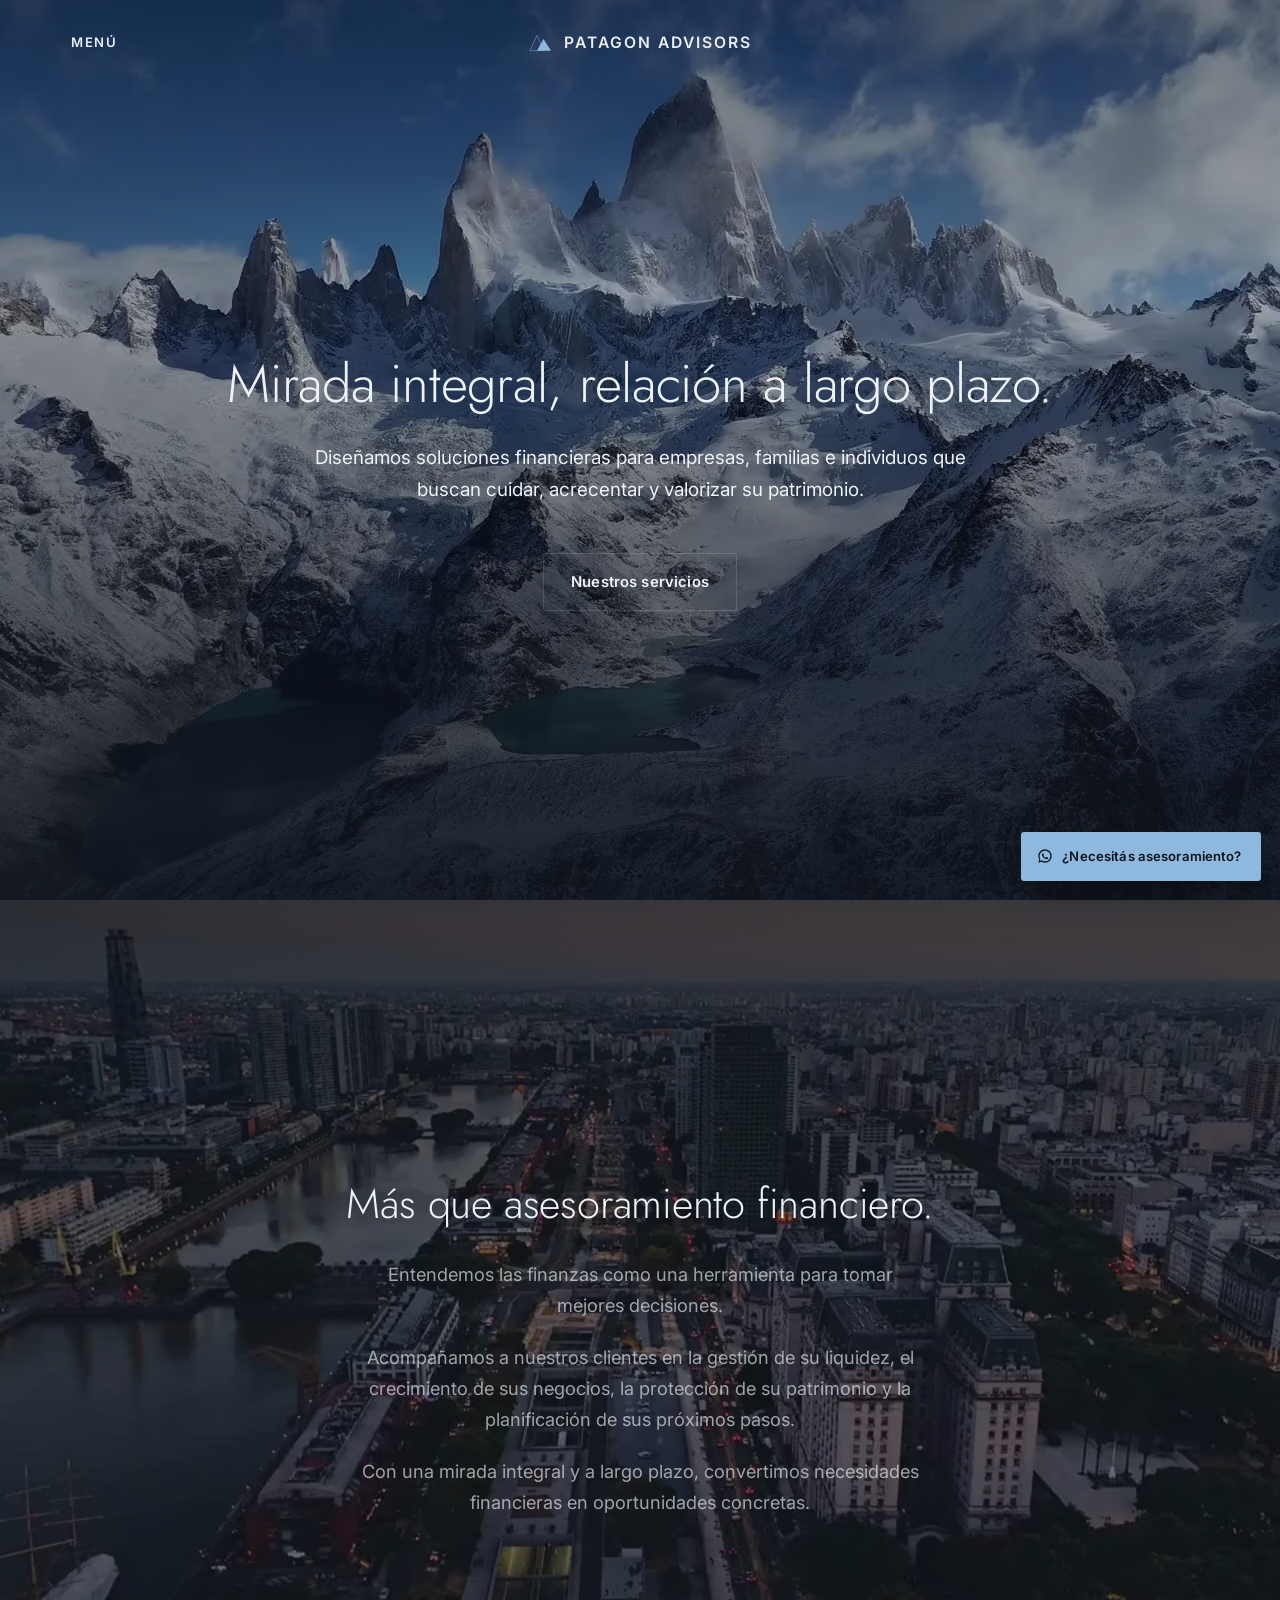
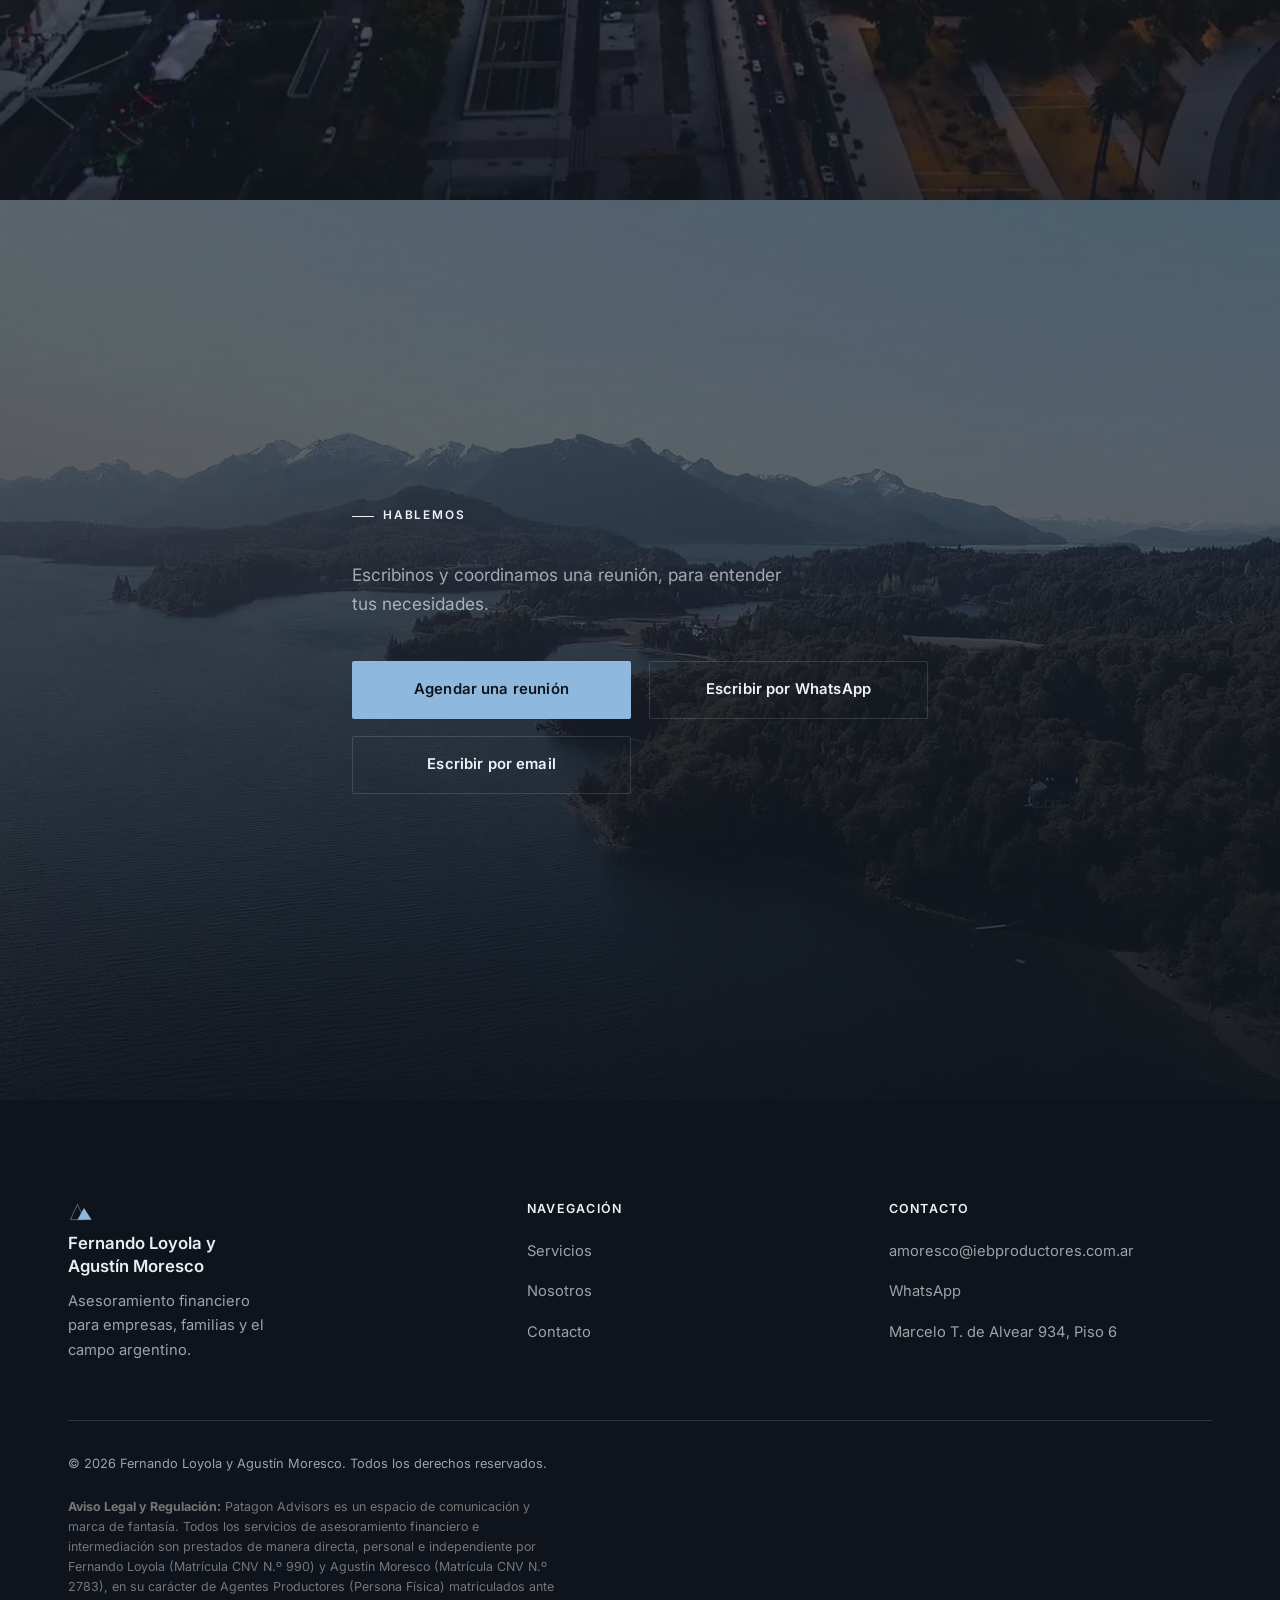
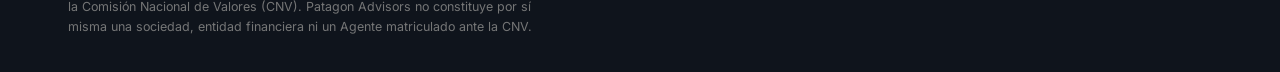
<file: index.html>
<!doctype html>
<html lang="es">
<head>
  <meta charset="utf-8">
  <meta name="viewport" content="width=device-width, initial-scale=1">
  <title>Fernando Loyola y Agustín Moresco — Asesoramiento financiero</title>
  <meta name="description" content="Fernando Loyola y Agustín Moresco, Agentes Productores (Persona Física) matriculados ante la CNV, brindan asesoramiento y servicios financieros para empresas, PyMEs, familias y el sector agropecuario. Más de 15 años de trayectoria.">

  <link rel="preconnect" href="https://fonts.googleapis.com">
  <link rel="preconnect" href="https://fonts.gstatic.com" crossorigin>
  <link rel="stylesheet" href="https://fonts.googleapis.com/css2?family=Jost:wght@300;400;500;600&family=Inter:wght@300;400;500;600;700&display=swap">

  <link rel="preload" as="image" href="assets/img/hero-video-poster.webp" fetchpriority="high">
  <link rel="icon" href="data:image/svg+xml,%3Csvg xmlns='http://www.w3.org/2000/svg' viewBox='0 0 100 100'%3E%3Crect width='100' height='100' fill='%230F141C'/%3E%3Cpolygon points='20,80 42,20 64,80' fill='none' stroke='%238FB8DE' stroke-width='4' opacity='0.5'/%3E%3Cpolygon points='40,80 58,32 82,80' fill='%238FB8DE'/%3E%3C/svg%3E">
  <link rel="stylesheet" href="styles.css?v=20260901k">
</head>
<body>
  <a class="skip-link" href="#main">Saltar al contenido</a>
  <header class="nav">
    <div class="container nav-inner">
      <a class="brand" href="index.html">
        <svg class="brand-icon" width="26" height="20" viewBox="0 0 44 34" aria-hidden="true"><polygon points="4,30 16,4 28,30" fill="none" stroke="var(--accent)" stroke-width="1.6" opacity="0.5"/><polygon points="16,30 27,10 40,30" fill="var(--accent)"/></svg>
        <span class="brand-mark">Patagon Advisors</span>
      </a>
      <div class="nav-cta-group">
        <button class="nav-toggle" data-nav-toggle aria-label="Abrir menú" aria-expanded="false"><span class="nav-toggle-text">Menú</span><span class="nav-toggle-icon" aria-hidden="true"></span></button>
        <div class="nav-mobile" data-nav-mobile data-open="false" aria-hidden="true">
          <div class="nav-mobile-links" data-nav-mobile-links></div>
        </div>
      </div>
    </div>
    </header>

    <div class="nav-scrim" data-nav-scrim></div>

  <a class="float-cta" data-whatsapp-link href="#" target="_blank" rel="noopener" aria-label="Escribinos por WhatsApp">
    <svg viewBox="0 0 24 24" fill="currentColor" aria-hidden="true"><path d="M12 2C6.48 2 2 6.48 2 12c0 1.84.5 3.56 1.35 5.04L2 22l5.13-1.34A9.94 9.94 0 0012 22c5.52 0 10-4.48 10-10S17.52 2 12 2zm0 18c-1.65 0-3.2-.46-4.52-1.26l-.32-.19-3.05.8.82-2.97-.21-.31A7.94 7.94 0 014 12c0-4.41 3.59-8 8-8s8 3.59 8 8-3.59 8-8 8zm4.29-5.72c-.23-.12-1.37-.68-1.58-.75-.21-.08-.37-.12-.52.12-.15.23-.6.75-.73.9-.14.15-.27.17-.5.06-.23-.12-.98-.36-1.87-1.15-.69-.62-1.16-1.38-1.29-1.61-.14-.23-.01-.35.1-.47.11-.11.23-.27.35-.4.11-.14.15-.23.23-.39.08-.15.04-.29-.02-.4-.06-.12-.52-1.26-.72-1.72-.19-.46-.38-.4-.52-.4-.14 0-.29-.02-.44-.02-.15 0-.4.06-.61.29-.21.23-.8.79-.8 1.92 0 1.13.82 2.23.94 2.38.12.15 1.61 2.47 3.91 3.46.55.24.97.38 1.31.48.55.17 1.04.15 1.44.09.44-.06 1.37-.56 1.56-1.1.19-.54.19-1 .13-1.1-.06-.1-.21-.15-.44-.27z"/></svg>
    <span>¿Necesitás asesoramiento?</span>
  </a>

  <main id="main">
    <!-- ============================= HERO ============================= -->
    <section class="hero">
      <div class="hero-bg">
        <div class="photo" data-bg-video="assets/video/hero-loop.mp4">
          <img src="assets/img/hero-video-poster.webp" alt="Vista aérea del macizo Fitz Roy, Patagonia" fetchpriority="high" loading="eager" decoding="sync">
        </div>
      </div>
      <div class="hero-scrim" aria-hidden="true"></div>
      <div class="container hero-inner hero-inner-center">
        <h1 class="hero-title">Mirada integral, relación a largo plazo.</h1>
        <p class="hero-sub">Diseñamos soluciones financieras para empresas, familias e individuos que buscan cuidar, acrecentar y valorizar su patrimonio.</p>
        <div class="hero-actions">
          <a class="btn btn-outline on-dark" href="servicios.html">Nuestros servicios</a>
        </div>
      </div>
    </section>

    <!-- ===================== MÁS QUE ASESORAMIENTO (video) ===================== -->
    <section class="video-feature" id="servicios">
      <div class="video-feature-bg">
        <div class="photo" data-bg-video="assets/video/feature-loop.mp4">
          <img src="assets/img/feature-video-poster.webp" alt="Vista aérea de Puerto Madero, Buenos Aires, al atardecer" loading="lazy">
        </div>
      </div>
      <div class="video-feature-scrim" aria-hidden="true"></div>
      <div class="container video-feature-inner" data-reveal>
        <h2>Más que asesoramiento financiero.</h2>
        <div class="video-feature-body">
          <p>Entendemos las finanzas como una herramienta para tomar mejores decisiones.</p>
          <p>Acompañamos a nuestros clientes en la gestión de su liquidez, el crecimiento de sus negocios, la protección de su patrimonio y la planificación de sus próximos pasos.</p>
          <p>Con una mirada integral y a largo plazo, convertimos necesidades financieras en oportunidades concretas.</p>
        </div>
      </div>
    </section>

    <!-- ===================== CONTACTO (cierre 1ra parte) ===================== -->
    <section class="cta-band cta-band-full cta-band-video">
      <div class="cta-band-video-bg">
        <div class="photo" data-bg-video="assets/video/cta-loop.mp4">
          <img src="assets/img/cta-video-poster.webp" alt="Vista aérea del lago Nahuel Huapi, Patagonia" loading="lazy">
        </div>
      </div>
      <div class="cta-band-video-scrim" aria-hidden="true"></div>
      <div class="container cta-band-inner" data-reveal>
        <span class="kicker on-dark">Hablemos</span>
        <p>Escribinos y coordinamos una reunión, para entender tus necesidades.</p>
        <div class="cta-band-actions">
          <a class="btn btn-on-dark" href="contacto.html#agendar" data-magnetic data-magnetic-strength="0.25">Agendar una reunión</a>
          <a class="btn btn-outline on-dark" data-whatsapp-link href="#" target="_blank" rel="noopener">Escribir por WhatsApp</a>
          <a class="btn btn-outline on-dark" data-email-link href="#">Escribir por email</a>
        </div>
      </div>
    </section>

  </main>

  <footer class="footer">
    <div class="container">
      <div class="footer-top">
        <div class="footer-brand">
          <a class="brand" href="index.html">
            <svg class="brand-icon" width="26" height="20" viewBox="0 0 44 34" aria-hidden="true"><polygon points="4,30 16,4 28,30" fill="none" stroke="var(--accent)" stroke-width="1.6" opacity="0.5"/><polygon points="16,30 27,10 40,30" fill="var(--accent)"/></svg>
            <span class="brand-mark">Fernando Loyola y<br>Agustín Moresco</span>
          </a>
          <p class="footer-tagline">Asesoramiento financiero para empresas, familias y el campo argentino.</p>
        </div>
        <div class="footer-col">
          <h4>Navegación</h4>
          <ul data-footer-nav></ul>
        </div>
        <div class="footer-col">
          <h4>Contacto</h4>
          <ul>
            <li><a data-email href="#"></a></li>
            <li><a data-whatsapp-link href="#" target="_blank" rel="noopener">WhatsApp</a></li>
            <li><a data-address-1 data-maps-link href="#" target="_blank" rel="noopener"></a></li>
          </ul>
        </div>
      </div>
      <div class="footer-bottom">
        <span>© <span data-year></span> Fernando Loyola y Agustín Moresco. Todos los derechos reservados.</span>
      </div>
      <p class="footer-legal"><strong>Aviso Legal y Regulación:</strong> Patagon Advisors es un espacio de comunicación y marca de fantasía. Todos los servicios de asesoramiento financiero e intermediación son prestados de manera directa, personal e independiente por Fernando Loyola (Matrícula CNV N.º 990) y Agustín Moresco (Matrícula CNV N.º 2783), en su carácter de Agentes Productores (Persona Física) matriculados ante la Comisión Nacional de Valores (CNV). Patagon Advisors no constituye por sí misma una sociedad, entidad financiera ni un Agente matriculado ante la CNV.</p>
    </div>
  </footer>

  <script defer src="lib/gsap.min.js"></script>
  <script defer src="lib/ScrollTrigger.min.js"></script>
  <script defer src="lib/manifest.js"></script>
  <script defer src="main.js?v=20260901k"></script>
</body>
</html>
</file>
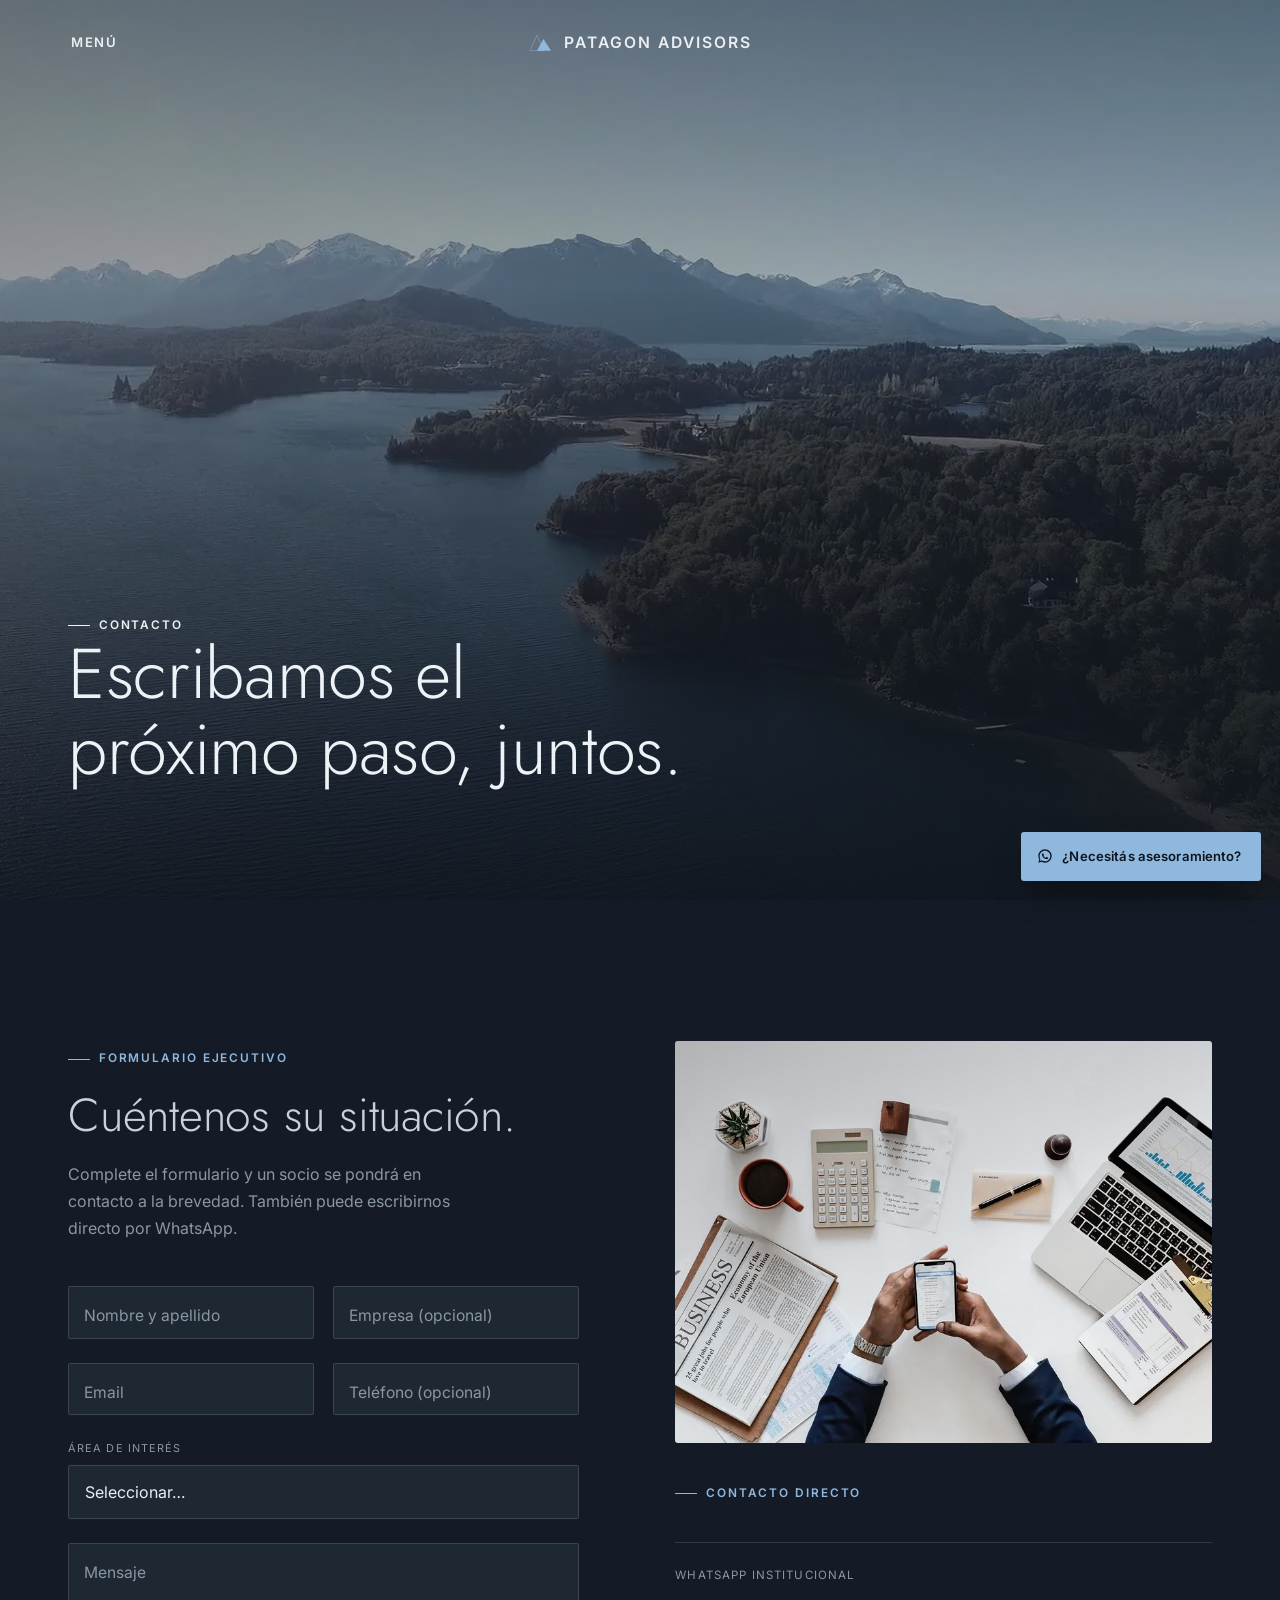
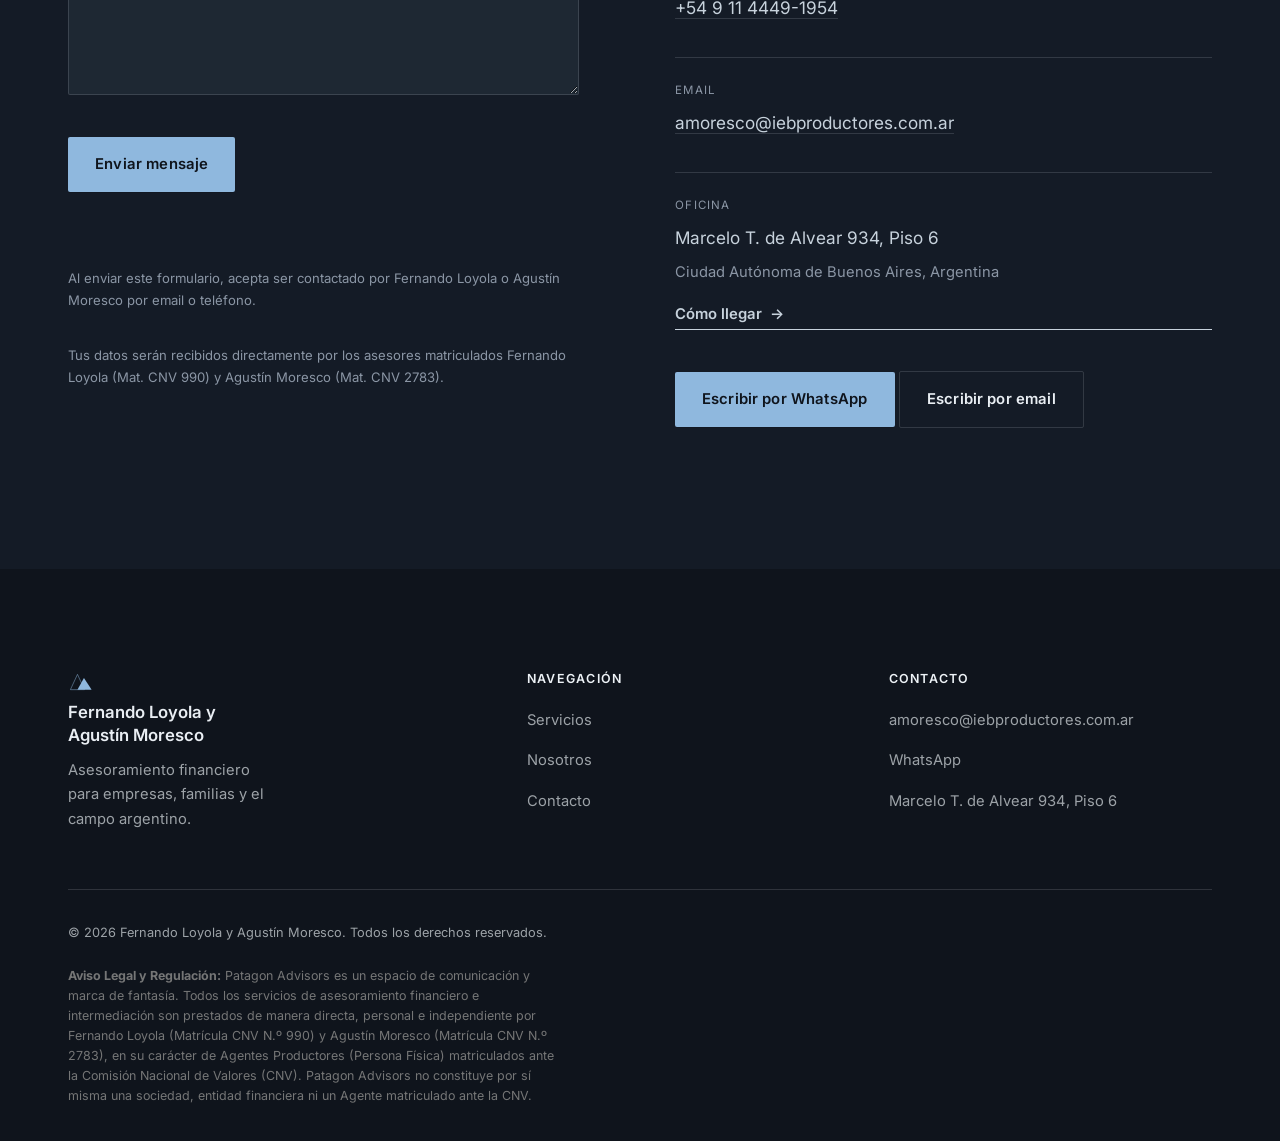
<file: contacto.html>
<!doctype html>
<html lang="es">
<head>
  <meta charset="utf-8">
  <meta name="viewport" content="width=device-width, initial-scale=1">
  <title>Contacto — Fernando Loyola y Agustín Moresco</title>
  <meta name="description" content="Agendá una reunión con Fernando Loyola y Agustín Moresco. Formulario ejecutivo, WhatsApp directo y oficina en Buenos Aires.">

  <link rel="preconnect" href="https://fonts.googleapis.com">
  <link rel="preconnect" href="https://fonts.gstatic.com" crossorigin>
  <link rel="stylesheet" href="https://fonts.googleapis.com/css2?family=Jost:wght@300;400;500;600&family=Inter:wght@300;400;500;600;700&display=swap">

  <link rel="preload" as="image" href="assets/img/cta-video-poster.webp" fetchpriority="high">
  <link rel="icon" href="data:image/svg+xml,%3Csvg xmlns='http://www.w3.org/2000/svg' viewBox='0 0 100 100'%3E%3Crect width='100' height='100' fill='%230F141C'/%3E%3Cpolygon points='20,80 42,20 64,80' fill='none' stroke='%238FB8DE' stroke-width='4' opacity='0.5'/%3E%3Cpolygon points='40,80 58,32 82,80' fill='%238FB8DE'/%3E%3C/svg%3E">
  <link rel="stylesheet" href="styles.css?v=20260901k">
</head>
<body>
  <a class="skip-link" href="#main">Saltar al contenido</a>
  <header class="nav">
    <div class="container nav-inner">
      <a class="brand" href="index.html">
        <svg class="brand-icon" width="26" height="20" viewBox="0 0 44 34" aria-hidden="true"><polygon points="4,30 16,4 28,30" fill="none" stroke="var(--accent)" stroke-width="1.6" opacity="0.5"/><polygon points="16,30 27,10 40,30" fill="var(--accent)"/></svg>
        <span class="brand-mark">Patagon Advisors</span>
      </a>
      <div class="nav-cta-group">
        <button class="nav-toggle" data-nav-toggle aria-label="Abrir menú" aria-expanded="false"><span class="nav-toggle-text">Menú</span><span class="nav-toggle-icon" aria-hidden="true"></span></button>
        <div class="nav-mobile" data-nav-mobile data-open="false" aria-hidden="true">
          <div class="nav-mobile-links" data-nav-mobile-links></div>
        </div>
      </div>
    </div>
    </header>

    <div class="nav-scrim" data-nav-scrim></div>

  <a class="float-cta" data-whatsapp-link href="#" target="_blank" rel="noopener" aria-label="Escribinos por WhatsApp">
    <svg viewBox="0 0 24 24" fill="currentColor" aria-hidden="true"><path d="M12 2C6.48 2 2 6.48 2 12c0 1.84.5 3.56 1.35 5.04L2 22l5.13-1.34A9.94 9.94 0 0012 22c5.52 0 10-4.48 10-10S17.52 2 12 2zm0 18c-1.65 0-3.2-.46-4.52-1.26l-.32-.19-3.05.8.82-2.97-.21-.31A7.94 7.94 0 014 12c0-4.41 3.59-8 8-8s8 3.59 8 8-3.59 8-8 8zm4.29-5.72c-.23-.12-1.37-.68-1.58-.75-.21-.08-.37-.12-.52.12-.15.23-.6.75-.73.9-.14.15-.27.17-.5.06-.23-.12-.98-.36-1.87-1.15-.69-.62-1.16-1.38-1.29-1.61-.14-.23-.01-.35.1-.47.11-.11.23-.27.35-.4.11-.14.15-.23.23-.39.08-.15.04-.29-.02-.4-.06-.12-.52-1.26-.72-1.72-.19-.46-.38-.4-.52-.4-.14 0-.29-.02-.44-.02-.15 0-.4.06-.61.29-.21.23-.8.79-.8 1.92 0 1.13.82 2.23.94 2.38.12.15 1.61 2.47 3.91 3.46.55.24.97.38 1.31.48.55.17 1.04.15 1.44.09.44-.06 1.37-.56 1.56-1.1.19-.54.19-1 .13-1.1-.06-.1-.21-.15-.44-.27z"/></svg>
    <span>¿Necesitás asesoramiento?</span>
  </a>

  <main id="main">
    <section class="page-hero">
      <div class="hero-bg">
        <div class="photo" data-bg-video="assets/video/cta-loop.mp4">
          <img src="assets/img/cta-video-poster.webp" alt="Vista aérea del lago Nahuel Huapi, Patagonia" fetchpriority="high" loading="eager">
        </div>
      </div>
      <div class="hero-scrim" aria-hidden="true"></div>
      <div class="container hero-inner">
        <p class="kicker on-dark">Contacto</p>
        <h1>Escribamos el próximo paso, juntos.</h1>
      </div>
    </section>

    <section class="section-pad" id="agendar">
      <div class="container">
        <div class="contact-grid">
          <div data-reveal>
            <span class="kicker">Formulario ejecutivo</span>
            <h2 style="margin-top:1.3rem;">Cuéntenos su situación.</h2>
            <p style="margin-top:1.3rem;color:var(--ink-mute);max-width:42ch;">Complete el formulario y un socio se pondrá en contacto a la brevedad. También puede escribirnos directo por WhatsApp.</p>

            <form data-contact-form novalidate style="margin-top:2.8rem;display:flex;flex-direction:column;gap:1.5rem;">
              <div class="hp-field" aria-hidden="true">
                <label for="empresa_web">No completar</label>
                <input type="text" id="empresa_web" name="empresa_web" tabindex="-1" autocomplete="off">
              </div>

              <div class="field-row cols-2">
                <div class="field">
                  <input type="text" id="nombre" name="nombre" placeholder=" " required autocomplete="name">
                  <label for="nombre">Nombre y apellido</label>
                </div>
                <div class="field">
                  <input type="text" id="empresa" name="empresa" placeholder=" " autocomplete="organization">
                  <label for="empresa">Empresa (opcional)</label>
                </div>
              </div>

              <div class="field-row cols-2">
                <div class="field">
                  <input type="email" id="email" name="email" placeholder=" " required autocomplete="email">
                  <label for="email">Email</label>
                </div>
                <div class="field">
                  <input type="tel" id="telefono" name="telefono" placeholder=" " autocomplete="tel">
                  <label for="telefono">Teléfono (opcional)</label>
                </div>
              </div>

              <div class="field">
                <span class="field-select-label">Área de interés</span>
                <select id="area" name="area" required>
                  <option value="" disabled selected>Seleccionar…</option>
                  <option value="Ingeniería de Caja y Tesorería Corporativa">Ingeniería de Caja y Tesorería Corporativa</option>
                  <option value="Protección del Patrimonio Familiar y Personal">Protección del Patrimonio Familiar y Personal</option>
                  <option value="Fondo de Asistencia Laboral (FAL)">Fondo de Asistencia Laboral (FAL)</option>
                  <option value="Financiamiento PyME Inteligente">Financiamiento PyME Inteligente</option>
                  <option value="El Agro y la Cadena de Valor Rural">El Agro y la Cadena de Valor Rural</option>
                  <option value="Otra consulta">Otra consulta</option>
                </select>
              </div>

              <div class="field">
                <textarea id="mensaje" name="mensaje" placeholder=" " required></textarea>
                <label for="mensaje">Mensaje</label>
              </div>

              <div class="form-submit-row">
                <button type="submit" class="btn btn-primary">Enviar mensaje</button>
              </div>
              <p class="form-status" data-form-status aria-live="polite"></p>
              <p class="form-note">Al enviar este formulario, acepta ser contactado por Fernando Loyola o Agustín Moresco por email o teléfono.</p>
              <p class="form-note">Tus datos serán recibidos directamente por los asesores matriculados Fernando Loyola (Mat. CNV 990) y Agustín Moresco (Mat. CNV 2783).</p>
            </form>
          </div>

          <div data-reveal>
            <div class="photo is-hoverable" style="aspect-ratio:4/3;border-radius:3px;margin-bottom:2rem;">
              <img src="assets/img/contact-office.webp" alt="Escritorio con elementos de análisis financiero" loading="lazy" decoding="async">
            </div>
            <span class="kicker">Contacto directo</span>
            <div class="contact-info-list">
              <div class="contact-info-item">
                <span class="contact-info-label">WhatsApp institucional</span>
                <span class="contact-info-value"><a data-whatsapp-link href="#" target="_blank" rel="noopener" data-whatsapp-display>+54 9 11 4449-1954</a></span>
              </div>
              <div class="contact-info-item">
                <span class="contact-info-label">Email</span>
                <span class="contact-info-value"><a data-email href="#"></a></span>
              </div>
              <div class="contact-info-item">
                <span class="contact-info-label">Oficina</span>
                <span class="contact-info-value" data-address-1></span>
                <span class="contact-info-value" style="font-size:.92rem;color:var(--ink-mute);" data-address-2></span>
                <a class="btn-text" data-maps-link href="#" target="_blank" rel="noopener" style="margin-top:.6rem;">Cómo llegar <span class="arrow">→</span></a>
              </div>
            </div>
            <a class="btn btn-primary whatsapp-cta" data-whatsapp-link href="#" target="_blank" rel="noopener" data-magnetic data-magnetic-strength="0.2">Escribir por WhatsApp</a>
            <a class="btn btn-outline email-cta" data-email-link href="#" data-magnetic data-magnetic-strength="0.2" style="margin-top:1rem;">Escribir por email</a>
          </div>
        </div>
      </div>
    </section>
  </main>

  <footer class="footer">
    <div class="container">
      <div class="footer-top">
        <div class="footer-brand">
          <a class="brand" href="index.html">
            <svg class="brand-icon" width="26" height="20" viewBox="0 0 44 34" aria-hidden="true"><polygon points="4,30 16,4 28,30" fill="none" stroke="var(--accent)" stroke-width="1.6" opacity="0.5"/><polygon points="16,30 27,10 40,30" fill="var(--accent)"/></svg>
            <span class="brand-mark">Fernando Loyola y<br>Agustín Moresco</span>
          </a>
          <p class="footer-tagline">Asesoramiento financiero para empresas, familias y el campo argentino.</p>
        </div>
        <div class="footer-col">
          <h4>Navegación</h4>
          <ul data-footer-nav></ul>
        </div>
        <div class="footer-col">
          <h4>Contacto</h4>
          <ul>
            <li><a data-email href="#"></a></li>
            <li><a data-whatsapp-link href="#" target="_blank" rel="noopener">WhatsApp</a></li>
            <li><a data-address-1 data-maps-link href="#" target="_blank" rel="noopener"></a></li>
          </ul>
        </div>
      </div>
      <div class="footer-bottom">
        <span>© <span data-year></span> Fernando Loyola y Agustín Moresco. Todos los derechos reservados.</span>
      </div>
      <p class="footer-legal"><strong>Aviso Legal y Regulación:</strong> Patagon Advisors es un espacio de comunicación y marca de fantasía. Todos los servicios de asesoramiento financiero e intermediación son prestados de manera directa, personal e independiente por Fernando Loyola (Matrícula CNV N.º 990) y Agustín Moresco (Matrícula CNV N.º 2783), en su carácter de Agentes Productores (Persona Física) matriculados ante la Comisión Nacional de Valores (CNV). Patagon Advisors no constituye por sí misma una sociedad, entidad financiera ni un Agente matriculado ante la CNV.</p>
    </div>
  </footer>

  <script defer src="lib/gsap.min.js"></script>
  <script defer src="lib/ScrollTrigger.min.js"></script>
  <script defer src="lib/manifest.js"></script>
  <script defer src="main.js?v=20260901k"></script>
</body>
</html>
</file>
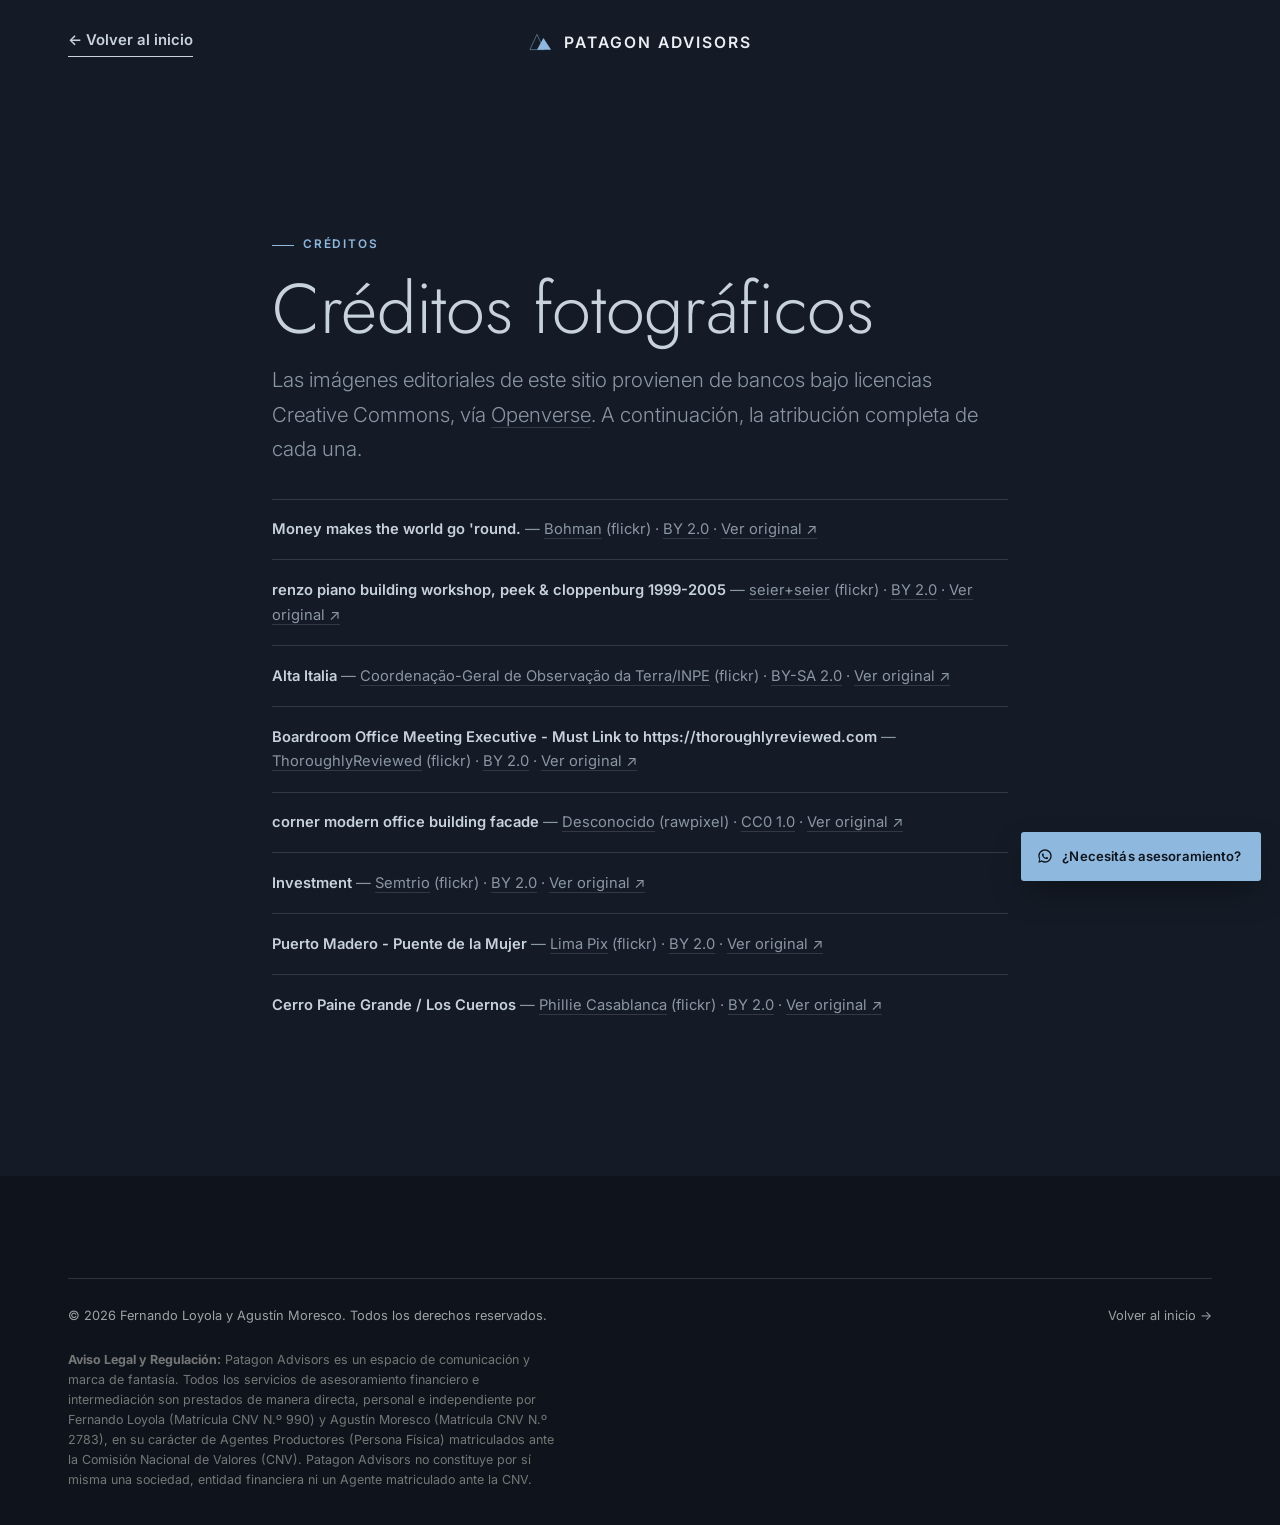
<file: creditos.html>
<!doctype html>
<html lang="es">
<head>
  <meta charset="utf-8">
  <meta name="viewport" content="width=device-width, initial-scale=1">
  <title>Créditos fotográficos — Fernando Loyola y Agustín Moresco</title>
  <meta name="description" content="Atribución de las imágenes utilizadas en este sitio, bajo licencias Creative Commons vía Openverse.">
  <link rel="preconnect" href="https://fonts.googleapis.com">
  <link rel="preconnect" href="https://fonts.gstatic.com" crossorigin>
  <link rel="stylesheet" href="https://fonts.googleapis.com/css2?family=Jost:wght@300;400;500;600&family=Inter:wght@300;400;500;600;700&display=swap">
  <link rel="icon" href="data:image/svg+xml,%3Csvg xmlns='http://www.w3.org/2000/svg' viewBox='0 0 100 100'%3E%3Crect width='100' height='100' fill='%230F141C'/%3E%3Cpolygon points='20,80 42,20 64,80' fill='none' stroke='%238FB8DE' stroke-width='4' opacity='0.5'/%3E%3Cpolygon points='40,80 58,32 82,80' fill='%238FB8DE'/%3E%3C/svg%3E">
  <link rel="stylesheet" href="styles.css?v=20260828f">
</head>
<body>
  <a class="skip-link" href="#main">Saltar al contenido</a>

  <header class="nav is-scrolled" style="position:static;">
    <div class="container nav-inner">
      <a class="brand" href="index.html">
        <svg class="brand-icon" width="26" height="20" viewBox="0 0 44 34" aria-hidden="true"><polygon points="4,30 16,4 28,30" fill="none" stroke="var(--accent)" stroke-width="1.6" opacity="0.5"/><polygon points="16,30 27,10 40,30" fill="var(--accent)"/></svg>
        <span class="brand-mark">Patagon Advisors</span>
      </a>
      <a class="btn-text" href="index.html">← Volver al inicio</a>
    </div>
  </header>

  <a class="float-cta" data-whatsapp-link href="#" target="_blank" rel="noopener" aria-label="Escribinos por WhatsApp">
    <svg viewBox="0 0 24 24" fill="currentColor" aria-hidden="true"><path d="M12 2C6.48 2 2 6.48 2 12c0 1.84.5 3.56 1.35 5.04L2 22l5.13-1.34A9.94 9.94 0 0012 22c5.52 0 10-4.48 10-10S17.52 2 12 2zm0 18c-1.65 0-3.2-.46-4.52-1.26l-.32-.19-3.05.8.82-2.97-.21-.31A7.94 7.94 0 014 12c0-4.41 3.59-8 8-8s8 3.59 8 8-3.59 8-8 8zm4.29-5.72c-.23-.12-1.37-.68-1.58-.75-.21-.08-.37-.12-.52.12-.15.23-.6.75-.73.9-.14.15-.27.17-.5.06-.23-.12-.98-.36-1.87-1.15-.69-.62-1.16-1.38-1.29-1.61-.14-.23-.01-.35.1-.47.11-.11.23-.27.35-.4.11-.14.15-.23.23-.39.08-.15.04-.29-.02-.4-.06-.12-.52-1.26-.72-1.72-.19-.46-.38-.4-.52-.4-.14 0-.29-.02-.44-.02-.15 0-.4.06-.61.29-.21.23-.8.79-.8 1.92 0 1.13.82 2.23.94 2.38.12.15 1.61 2.47 3.91 3.46.55.24.97.38 1.31.48.55.17 1.04.15 1.44.09.44-.06 1.37-.56 1.56-1.1.19-.54.19-1 .13-1.1-.06-.1-.21-.15-.44-.27z"/></svg>
    <span>¿Necesitás asesoramiento?</span>
  </a>

  <main id="main">
    <section class="section-pad">
      <div class="container" style="max-width:52rem;">
        <span class="kicker">Créditos</span>
        <h1 style="margin-top:1rem;">Créditos fotográficos</h1>
        <p class="lede" style="margin-top:1rem;">Las imágenes editoriales de este sitio provienen de bancos bajo licencias Creative Commons, vía <a href="https://openverse.org" target="_blank" rel="noopener" style="border-bottom:1px solid var(--line);">Openverse</a>. A continuación, la atribución completa de cada una.</p>
        <ul class="credits-list" data-credits></ul>
      </div>
    </section>
  </main>

  <footer class="footer">
    <div class="container">
      <div class="footer-bottom" style="border-top:1px solid var(--dark-line);padding-top:1.6rem;">
        <span>© <span data-year></span> Fernando Loyola y Agustín Moresco. Todos los derechos reservados.</span>
        <a href="index.html">Volver al inicio →</a>
      </div>
      <p class="footer-legal"><strong>Aviso Legal y Regulación:</strong> Patagon Advisors es un espacio de comunicación y marca de fantasía. Todos los servicios de asesoramiento financiero e intermediación son prestados de manera directa, personal e independiente por Fernando Loyola (Matrícula CNV N.º 990) y Agustín Moresco (Matrícula CNV N.º 2783), en su carácter de Agentes Productores (Persona Física) matriculados ante la Comisión Nacional de Valores (CNV). Patagon Advisors no constituye por sí misma una sociedad, entidad financiera ni un Agente matriculado ante la CNV.</p>
    </div>
  </footer>

  <script defer src="lib/manifest.js"></script>
  <script defer src="main.js?v=20260828f"></script>
  <script defer src="lib/credits-render.js?v=20260828f"></script>
</body>
</html>
</file>
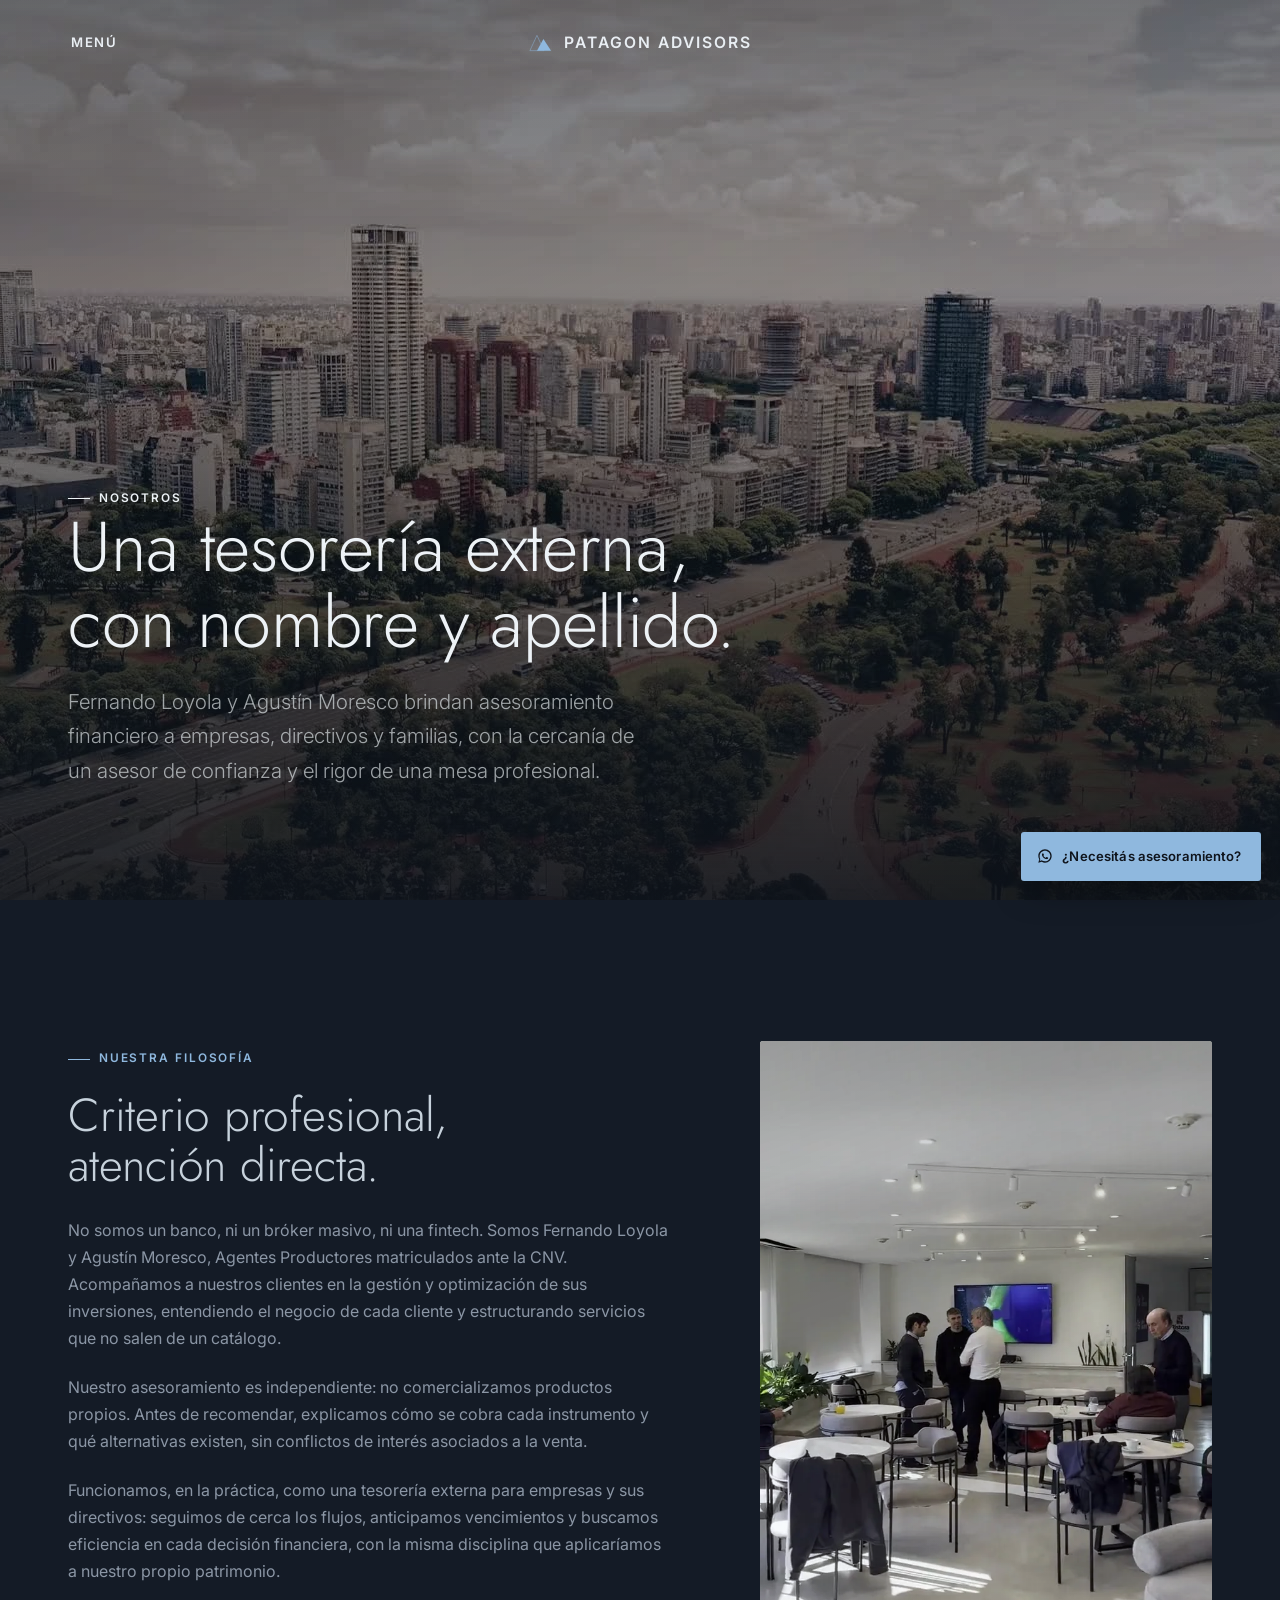
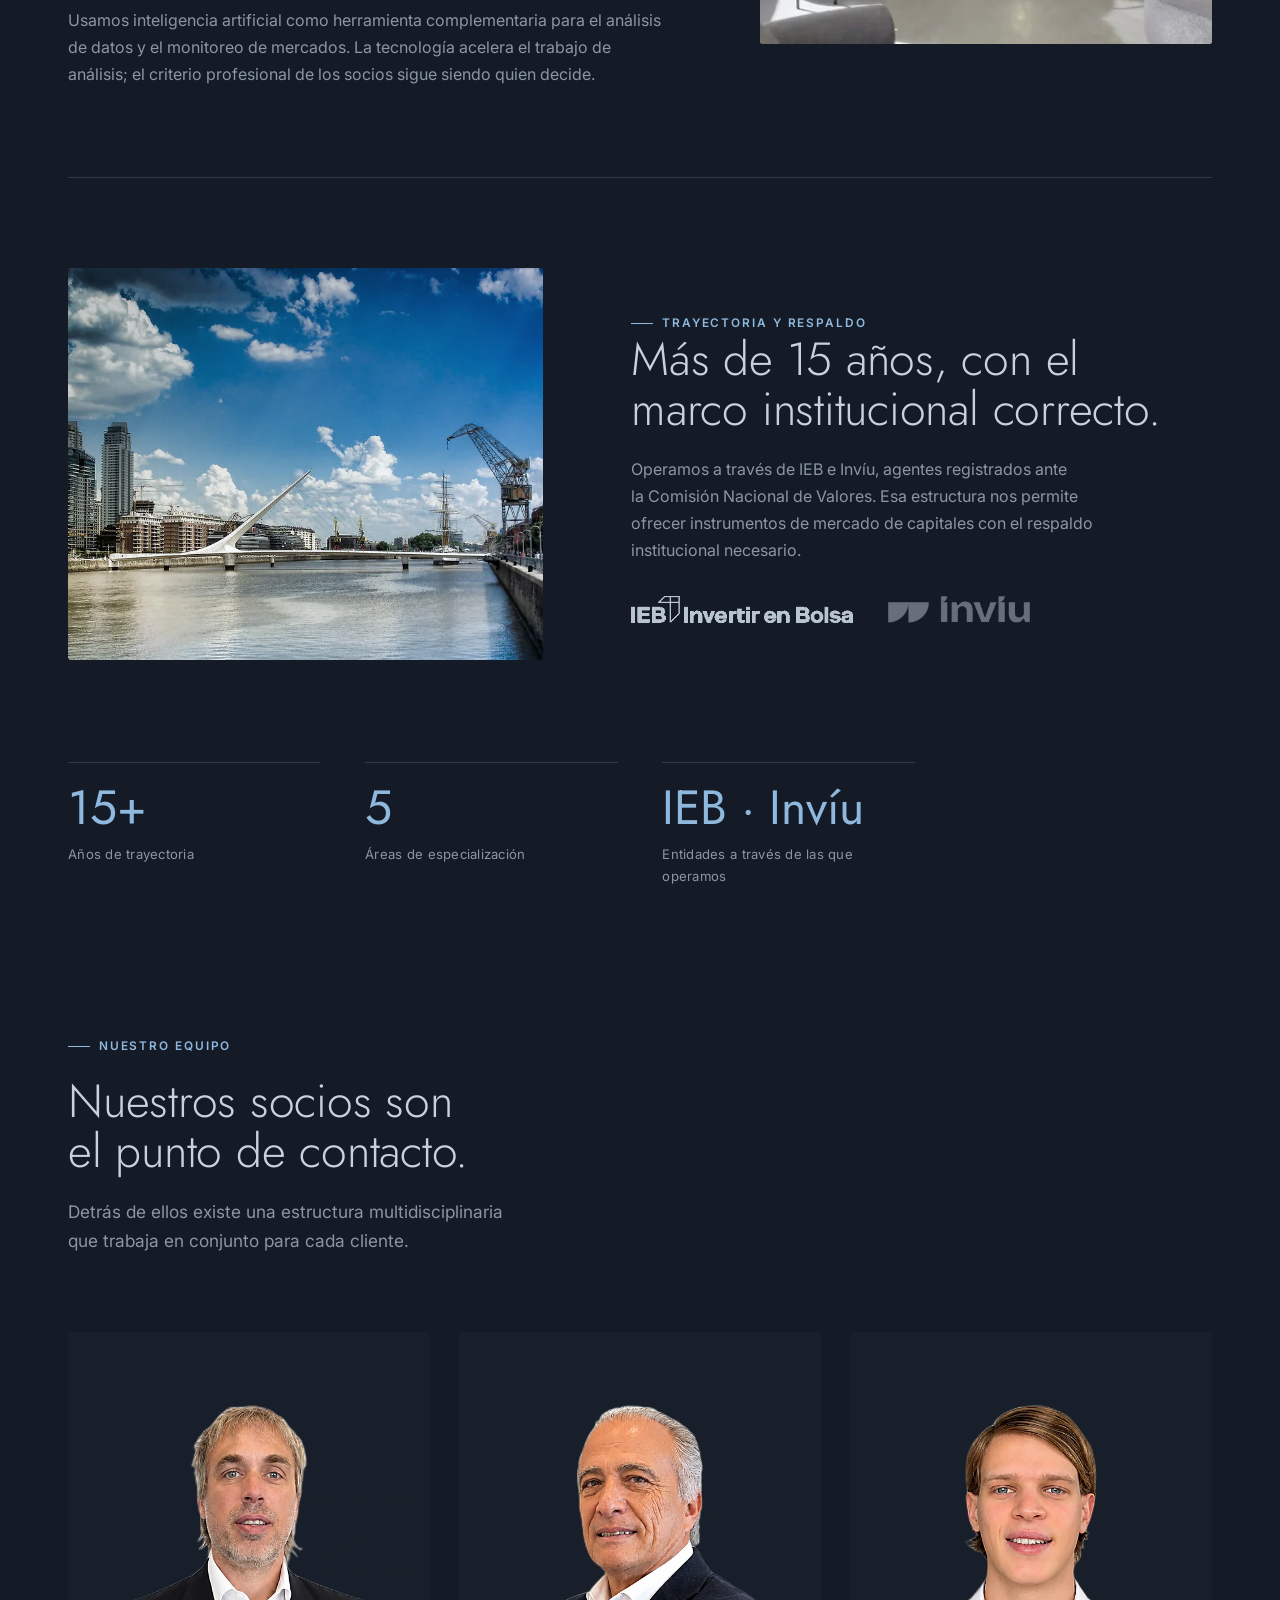
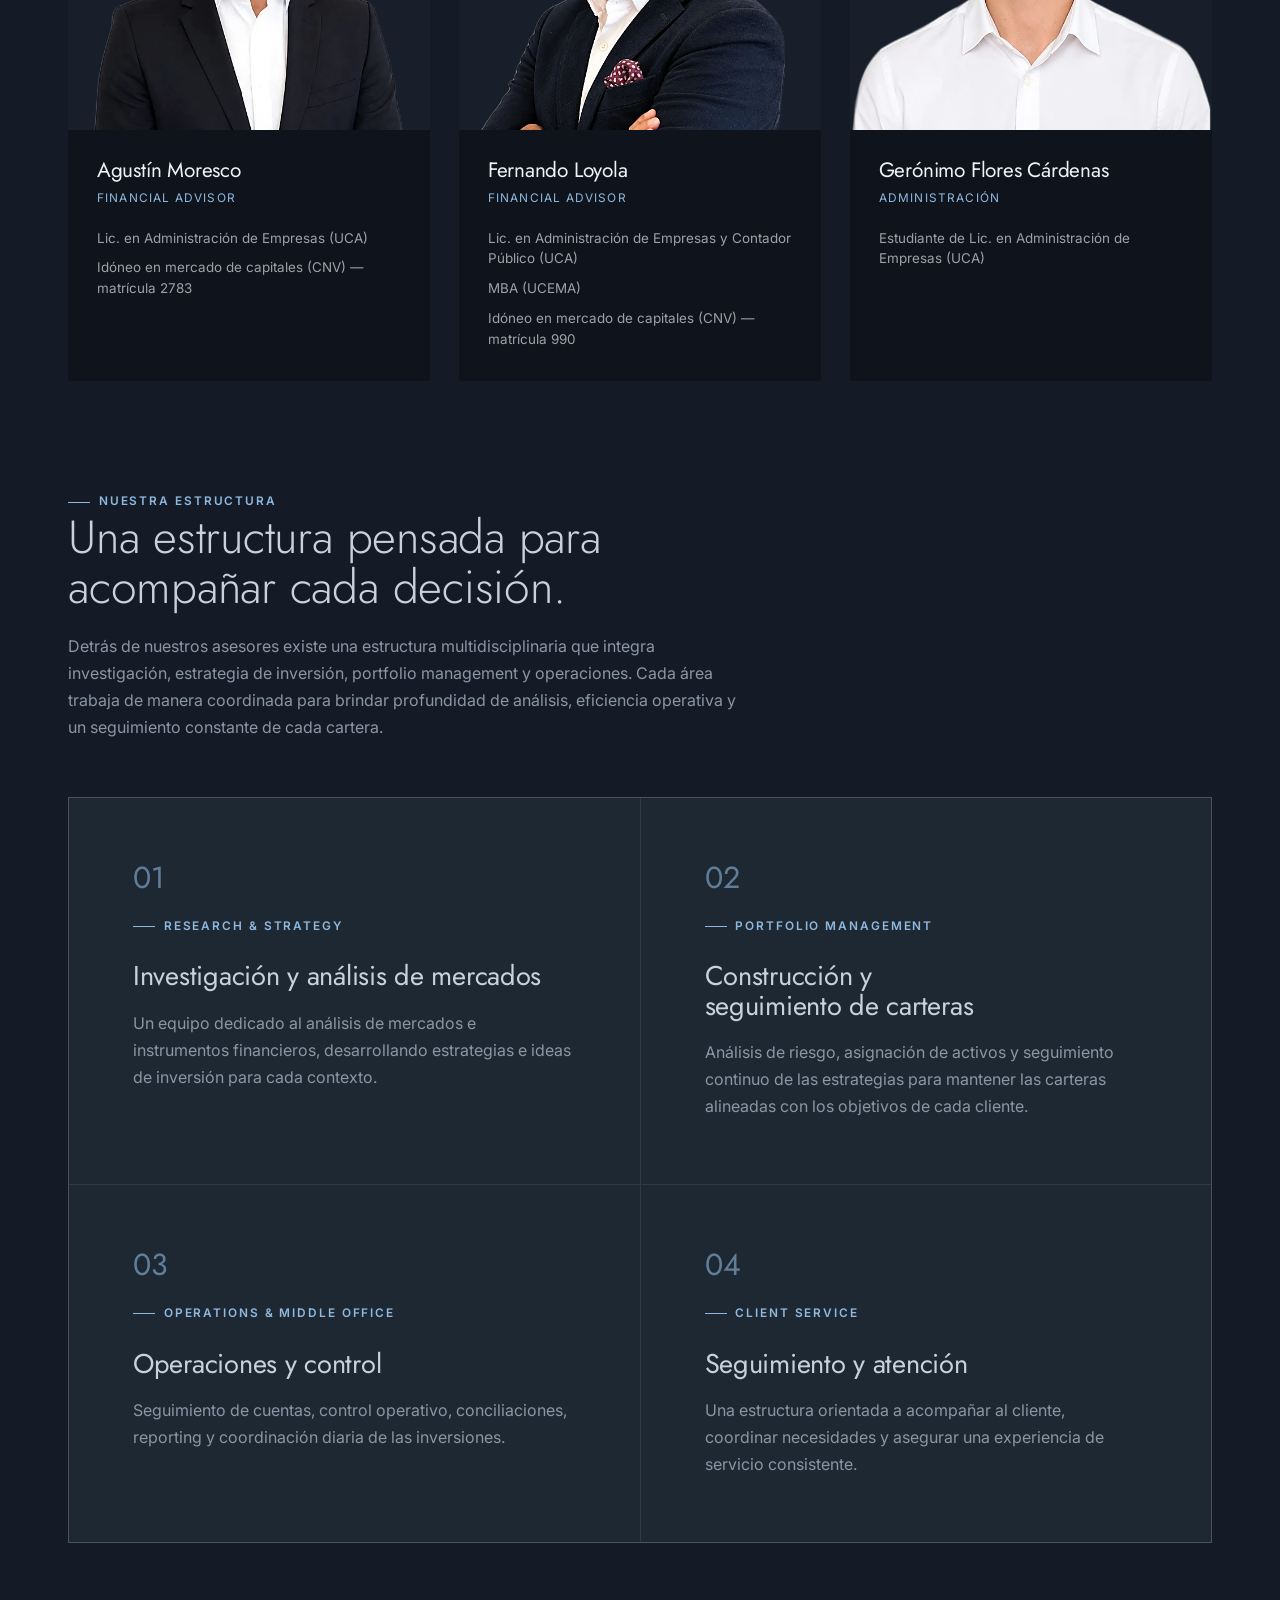
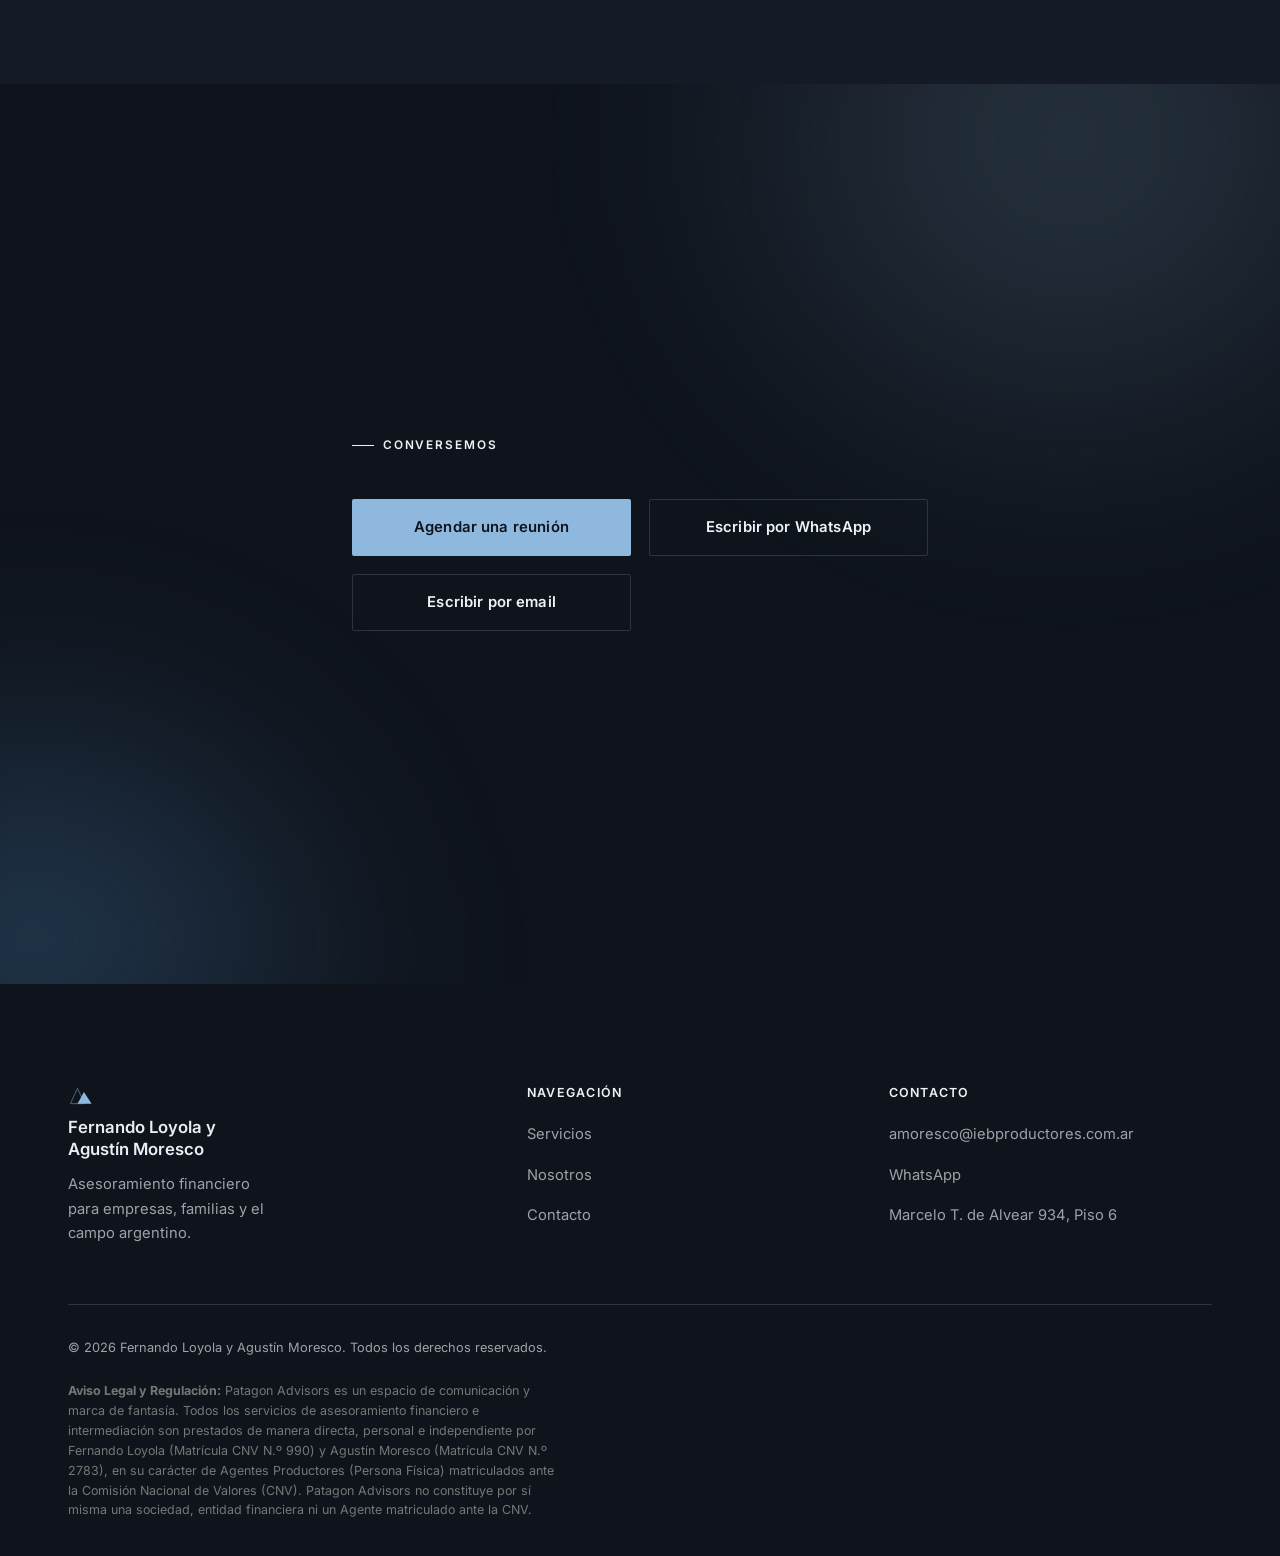
<file: nosotros.html>
<!doctype html>
<html lang="es">
<head>
  <meta charset="utf-8">
  <meta name="viewport" content="width=device-width, initial-scale=1">
  <title>Nosotros — Fernando Loyola y Agustín Moresco</title>
  <meta name="description" content="Más de 15 años estructurando servicios financieros a medida. Conocé a Fernando Loyola y Agustín Moresco y nuestra metodología de trabajo.">

  <link rel="preconnect" href="https://fonts.googleapis.com">
  <link rel="preconnect" href="https://fonts.gstatic.com" crossorigin>
  <link rel="stylesheet" href="https://fonts.googleapis.com/css2?family=Jost:wght@300;400;500;600&family=Inter:wght@300;400;500;600;700&display=swap">

  <link rel="preload" as="image" href="assets/img/palermo.webp" fetchpriority="high">
  <link rel="icon" href="data:image/svg+xml,%3Csvg xmlns='http://www.w3.org/2000/svg' viewBox='0 0 100 100'%3E%3Crect width='100' height='100' fill='%230F141C'/%3E%3Cpolygon points='20,80 42,20 64,80' fill='none' stroke='%238FB8DE' stroke-width='4' opacity='0.5'/%3E%3Cpolygon points='40,80 58,32 82,80' fill='%238FB8DE'/%3E%3C/svg%3E">
  <link rel="stylesheet" href="styles.css?v=20260901k">
</head>
<body>
  <a class="skip-link" href="#main">Saltar al contenido</a>
  <header class="nav">
    <div class="container nav-inner">
      <a class="brand" href="index.html">
        <svg class="brand-icon" width="26" height="20" viewBox="0 0 44 34" aria-hidden="true"><polygon points="4,30 16,4 28,30" fill="none" stroke="var(--accent)" stroke-width="1.6" opacity="0.5"/><polygon points="16,30 27,10 40,30" fill="var(--accent)"/></svg>
        <span class="brand-mark">Patagon Advisors</span>
      </a>
      <div class="nav-cta-group">
        <button class="nav-toggle" data-nav-toggle aria-label="Abrir menú" aria-expanded="false"><span class="nav-toggle-text">Menú</span><span class="nav-toggle-icon" aria-hidden="true"></span></button>
        <div class="nav-mobile" data-nav-mobile data-open="false" aria-hidden="true">
          <div class="nav-mobile-links" data-nav-mobile-links></div>
        </div>
      </div>
    </div>
    </header>

    <div class="nav-scrim" data-nav-scrim></div>

  <a class="float-cta" data-whatsapp-link href="#" target="_blank" rel="noopener" aria-label="Escribinos por WhatsApp">
    <svg viewBox="0 0 24 24" fill="currentColor" aria-hidden="true"><path d="M12 2C6.48 2 2 6.48 2 12c0 1.84.5 3.56 1.35 5.04L2 22l5.13-1.34A9.94 9.94 0 0012 22c5.52 0 10-4.48 10-10S17.52 2 12 2zm0 18c-1.65 0-3.2-.46-4.52-1.26l-.32-.19-3.05.8.82-2.97-.21-.31A7.94 7.94 0 014 12c0-4.41 3.59-8 8-8s8 3.59 8 8-3.59 8-8 8zm4.29-5.72c-.23-.12-1.37-.68-1.58-.75-.21-.08-.37-.12-.52.12-.15.23-.6.75-.73.9-.14.15-.27.17-.5.06-.23-.12-.98-.36-1.87-1.15-.69-.62-1.16-1.38-1.29-1.61-.14-.23-.01-.35.1-.47.11-.11.23-.27.35-.4.11-.14.15-.23.23-.39.08-.15.04-.29-.02-.4-.06-.12-.52-1.26-.72-1.72-.19-.46-.38-.4-.52-.4-.14 0-.29-.02-.44-.02-.15 0-.4.06-.61.29-.21.23-.8.79-.8 1.92 0 1.13.82 2.23.94 2.38.12.15 1.61 2.47 3.91 3.46.55.24.97.38 1.31.48.55.17 1.04.15 1.44.09.44-.06 1.37-.56 1.56-1.1.19-.54.19-1 .13-1.1-.06-.1-.21-.15-.44-.27z"/></svg>
    <span>¿Necesitás asesoramiento?</span>
  </a>

  <main id="main">
    <section class="page-hero">
      <div class="hero-bg">
        <div class="photo">
          <img src="assets/img/palermo.webp" alt="Vista aérea de Palermo, Buenos Aires" fetchpriority="high" loading="eager">
        </div>
      </div>
      <div class="hero-scrim" aria-hidden="true"></div>
      <div class="container hero-inner">
        <p class="kicker on-dark">Nosotros</p>
        <h1>Una tesorería externa, con nombre y apellido.</h1>
        <p class="lede">Fernando Loyola y Agustín Moresco brindan asesoramiento financiero a empresas, directivos y familias, con la cercanía de un asesor de confianza y el rigor de una mesa profesional.</p>
      </div>
    </section>

    <section class="section-pad">
      <div class="container">
        <div class="method-grid" data-reveal>
          <div class="method-block">
            <span class="kicker">Nuestra filosofía</span>
            <h2 style="margin-top:1.3rem;">Criterio profesional, atención directa.</h2>
            <p style="margin-top:1.7rem;color:var(--ink-mute);">No somos un banco, ni un bróker masivo, ni una fintech. Somos Fernando Loyola y Agustín Moresco, Agentes Productores matriculados ante la CNV. Acompañamos a nuestros clientes en la gestión y optimización de sus inversiones, entendiendo el negocio de cada cliente y estructurando servicios que no salen de un catálogo.</p>
            <p style="margin-top:1.4rem;color:var(--ink-mute);">Nuestro asesoramiento es independiente: no comercializamos productos propios. Antes de recomendar, explicamos cómo se cobra cada instrumento y qué alternativas existen, sin conflictos de interés asociados a la venta.</p>
            <p style="margin-top:1.4rem;color:var(--ink-mute);">Funcionamos, en la práctica, como una tesorería externa para empresas y sus directivos: seguimos de cerca los flujos, anticipamos vencimientos y buscamos eficiencia en cada decisión financiera, con la misma disciplina que aplicaríamos a nuestro propio patrimonio.</p>
            <p style="margin-top:1.4rem;color:var(--ink-mute);">Usamos inteligencia artificial como herramienta complementaria para el análisis de datos y el monitoreo de mercados. La tecnología acelera el trabajo de análisis; el criterio profesional de los socios sigue siendo quien decide.</p>
          </div>
          <div class="method-figure">
            <div class="photo" data-bg-video="assets/video/philosophy-loop.mp4">
              <img src="assets/img/philosophy-video-poster.webp" alt="Reunión de trabajo" loading="lazy" decoding="async">
            </div>
          </div>
        </div>

        <div class="divider" style="margin-block:clamp(4rem,7vw,6rem);"></div>

        <div class="about-teaser" data-reveal>
          <div class="about-teaser-figure">
            <div class="photo is-hoverable" style="aspect-ratio:4/3.3;border-radius:3px;">
              <img src="assets/img/puerto-madero.webp" alt="Puerto Madero, Buenos Aires" loading="lazy" decoding="async">
            </div>
          </div>
          <div class="about-teaser-body">
            <span class="kicker">Trayectoria y respaldo</span>
            <h2>Más de 15 años, con el marco institucional correcto.</h2>
            <p>Operamos a través de IEB e Invíu, agentes registrados ante la Comisión Nacional de Valores. Esa estructura nos permite ofrecer instrumentos de mercado de capitales con el respaldo institucional necesario.</p>
            <div class="partner-marks" style="margin-top:2rem;">
              <span class="partner-mark"><img src="assets/img/partners/ieb.webp" alt="IEB" loading="lazy"></span>
              <span class="partner-mark"><img src="assets/img/partners/inviu.webp" alt="Invíu" loading="lazy"></span>
            </div>
          </div>
        </div>

        <div class="stat-strip" style="margin-top:clamp(4.5rem,8vw,7rem);">
          <div class="stat-item" data-reveal>
            <div class="stat-value"><span data-count-to="15" data-count-suffix="+">15+</span></div>
            <div class="stat-label">Años de trayectoria</div>
          </div>
          <div class="stat-item" data-reveal>
            <div class="stat-value"><span data-count-to="5">5</span></div>
            <div class="stat-label">Áreas de especialización</div>
          </div>
          <div class="stat-item" data-reveal>
            <div class="stat-value">IEB · Invíu</div>
            <div class="stat-label">Entidades a través de las que operamos</div>
          </div>
        </div>
      </div>
    </section>

    <section class="section-pad" style="padding-top:0;">
      <div class="container">
        <div class="section-head" data-reveal>
          <span class="kicker">Nuestro equipo</span>
          <h2>Nuestros socios son el punto de contacto.</h2>
          <p>Detrás de ellos existe una estructura multidisciplinaria que trabaja en conjunto para cada cliente.</p>
        </div>
        <div class="team-grid" data-team></div>

        <div class="structure-intro" data-reveal>
          <span class="kicker">Nuestra estructura</span>
          <h2>Una estructura pensada para acompañar cada decisión.</h2>
          <p>Detrás de nuestros asesores existe una estructura multidisciplinaria que integra investigación, estrategia de inversión, portfolio management y operaciones. Cada área trabaja de manera coordinada para brindar profundidad de análisis, eficiencia operativa y un seguimiento constante de cada cartera.</p>
        </div>

        <div class="diff-grid structure-grid">
          <div class="diff-item" data-reveal>
            <span class="structure-num">01</span>
            <span class="kicker">Research &amp; Strategy</span>
            <h3>Investigación y análisis de mercados</h3>
            <p>Un equipo dedicado al análisis de mercados e instrumentos financieros, desarrollando estrategias e ideas de inversión para cada contexto.</p>
          </div>
          <div class="diff-item" data-reveal>
            <span class="structure-num">02</span>
            <span class="kicker">Portfolio Management</span>
            <h3>Construcción y seguimiento de carteras</h3>
            <p>Análisis de riesgo, asignación de activos y seguimiento continuo de las estrategias para mantener las carteras alineadas con los objetivos de cada cliente.</p>
          </div>
          <div class="diff-item" data-reveal>
            <span class="structure-num">03</span>
            <span class="kicker">Operations &amp; Middle Office</span>
            <h3>Operaciones y control</h3>
            <p>Seguimiento de cuentas, control operativo, conciliaciones, reporting y coordinación diaria de las inversiones.</p>
          </div>
          <div class="diff-item" data-reveal>
            <span class="structure-num">04</span>
            <span class="kicker">Client Service</span>
            <h3>Seguimiento y atención</h3>
            <p>Una estructura orientada a acompañar al cliente, coordinar necesidades y asegurar una experiencia de servicio consistente.</p>
          </div>
        </div>
      </div>
    </section>

    <section class="cta-band cta-band-full">
      <div class="container cta-band-inner" data-reveal>
        <span class="kicker on-dark">Conversemos</span>
        <div class="cta-band-actions">
          <a class="btn btn-on-dark" href="contacto.html#agendar" data-magnetic data-magnetic-strength="0.25">Agendar una reunión</a>
          <a class="btn btn-outline on-dark" data-whatsapp-link href="#" target="_blank" rel="noopener">Escribir por WhatsApp</a>
          <a class="btn btn-outline on-dark" data-email-link href="#">Escribir por email</a>
        </div>
      </div>
    </section>
  </main>

  <footer class="footer">
    <div class="container">
      <div class="footer-top">
        <div class="footer-brand">
          <a class="brand" href="index.html">
            <svg class="brand-icon" width="26" height="20" viewBox="0 0 44 34" aria-hidden="true"><polygon points="4,30 16,4 28,30" fill="none" stroke="var(--accent)" stroke-width="1.6" opacity="0.5"/><polygon points="16,30 27,10 40,30" fill="var(--accent)"/></svg>
            <span class="brand-mark">Fernando Loyola y<br>Agustín Moresco</span>
          </a>
          <p class="footer-tagline">Asesoramiento financiero para empresas, familias y el campo argentino.</p>
        </div>
        <div class="footer-col">
          <h4>Navegación</h4>
          <ul data-footer-nav></ul>
        </div>
        <div class="footer-col">
          <h4>Contacto</h4>
          <ul>
            <li><a data-email href="#"></a></li>
            <li><a data-whatsapp-link href="#" target="_blank" rel="noopener">WhatsApp</a></li>
            <li><a data-address-1 data-maps-link href="#" target="_blank" rel="noopener"></a></li>
          </ul>
        </div>
      </div>
      <div class="footer-bottom">
        <span>© <span data-year></span> Fernando Loyola y Agustín Moresco. Todos los derechos reservados.</span>
      </div>
      <p class="footer-legal"><strong>Aviso Legal y Regulación:</strong> Patagon Advisors es un espacio de comunicación y marca de fantasía. Todos los servicios de asesoramiento financiero e intermediación son prestados de manera directa, personal e independiente por Fernando Loyola (Matrícula CNV N.º 990) y Agustín Moresco (Matrícula CNV N.º 2783), en su carácter de Agentes Productores (Persona Física) matriculados ante la Comisión Nacional de Valores (CNV). Patagon Advisors no constituye por sí misma una sociedad, entidad financiera ni un Agente matriculado ante la CNV.</p>
    </div>
  </footer>

  <script defer src="lib/gsap.min.js"></script>
  <script defer src="lib/ScrollTrigger.min.js"></script>
  <script defer src="lib/manifest.js"></script>
  <script defer src="main.js?v=20260901k"></script>
</body>
</html>
</file>
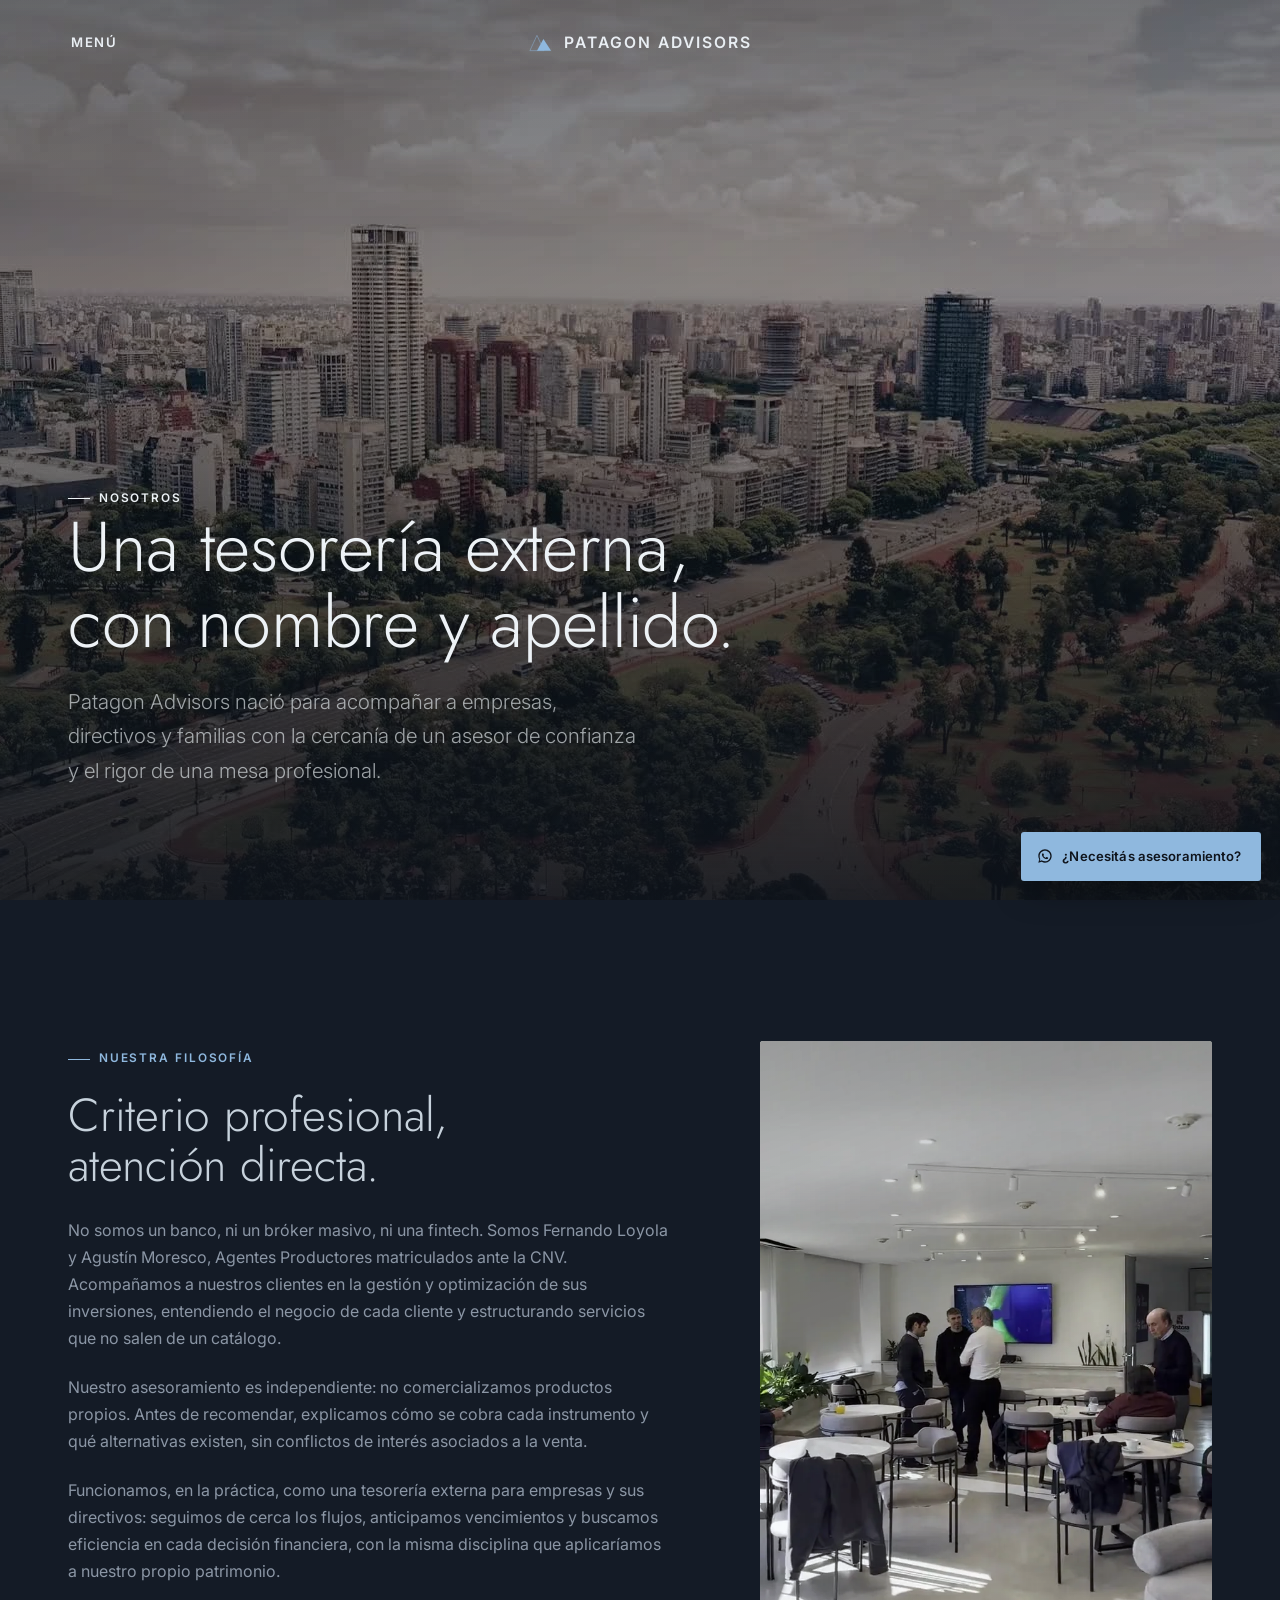
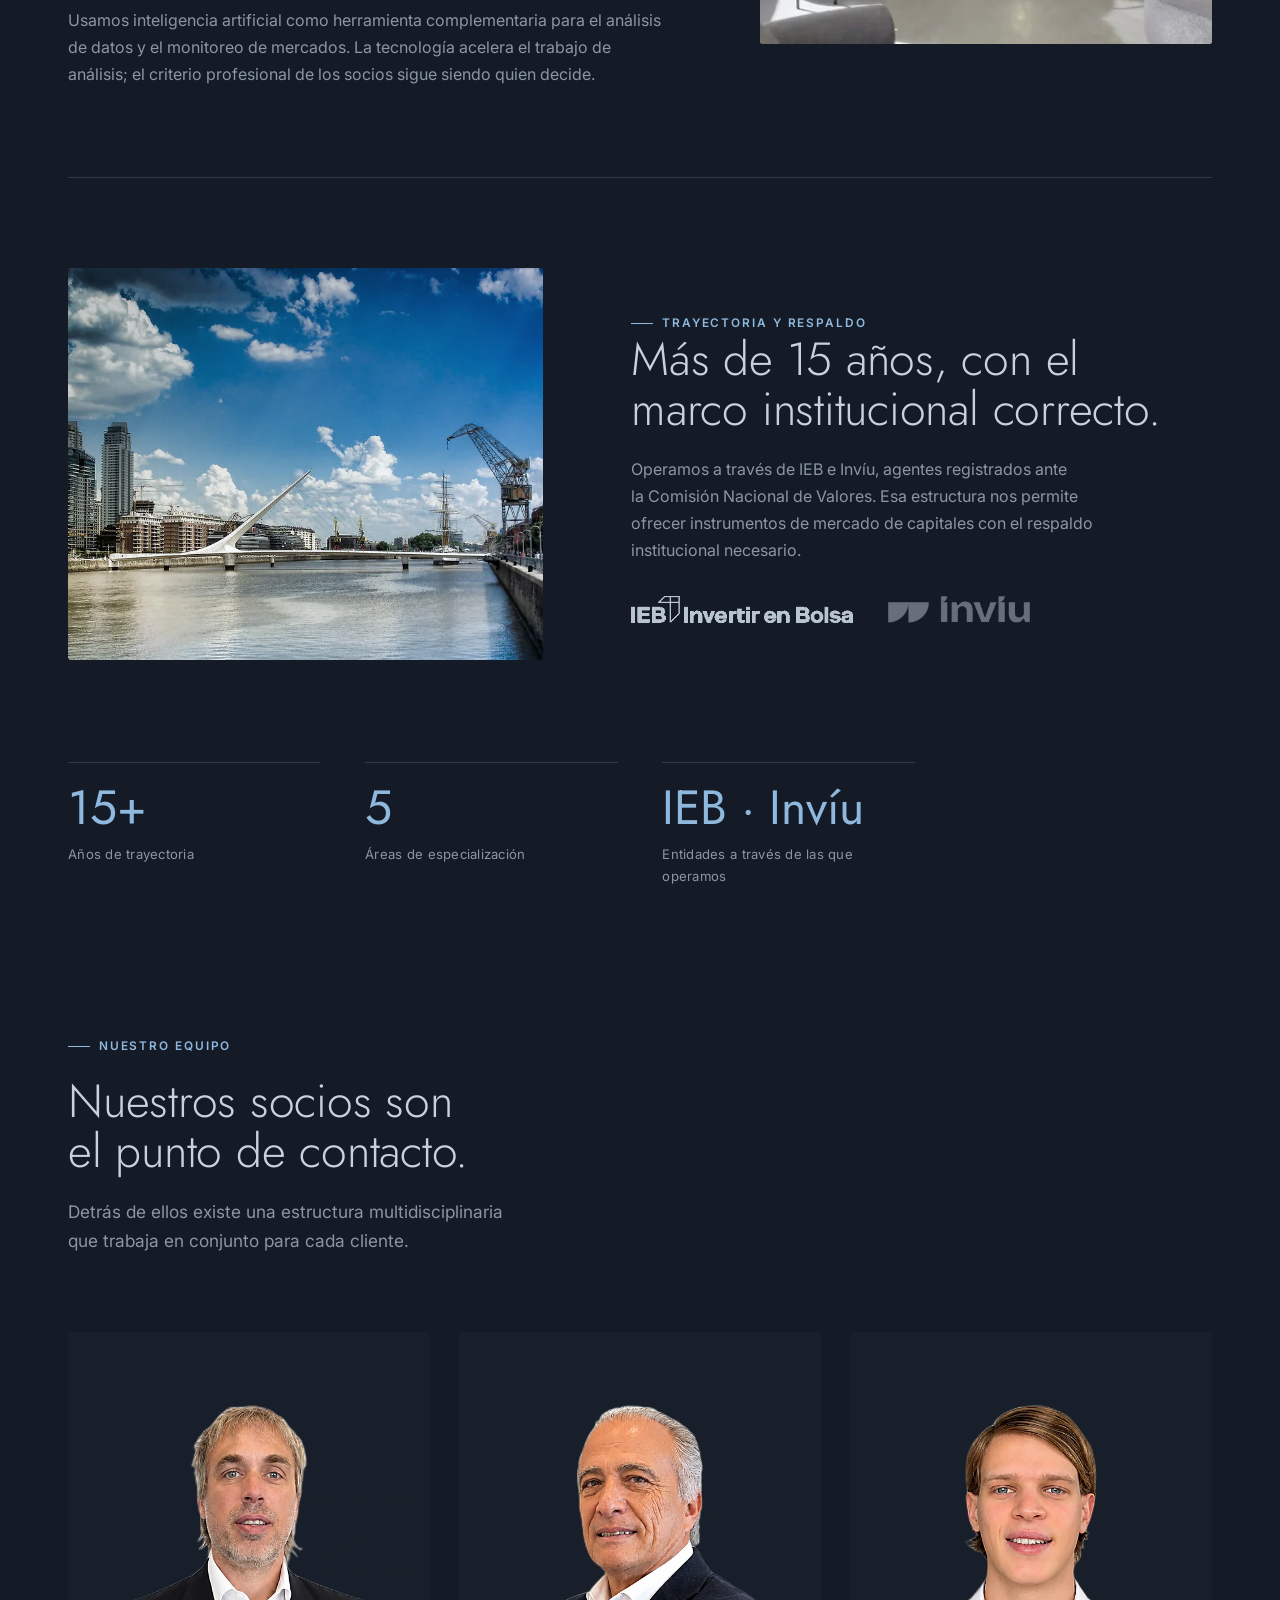
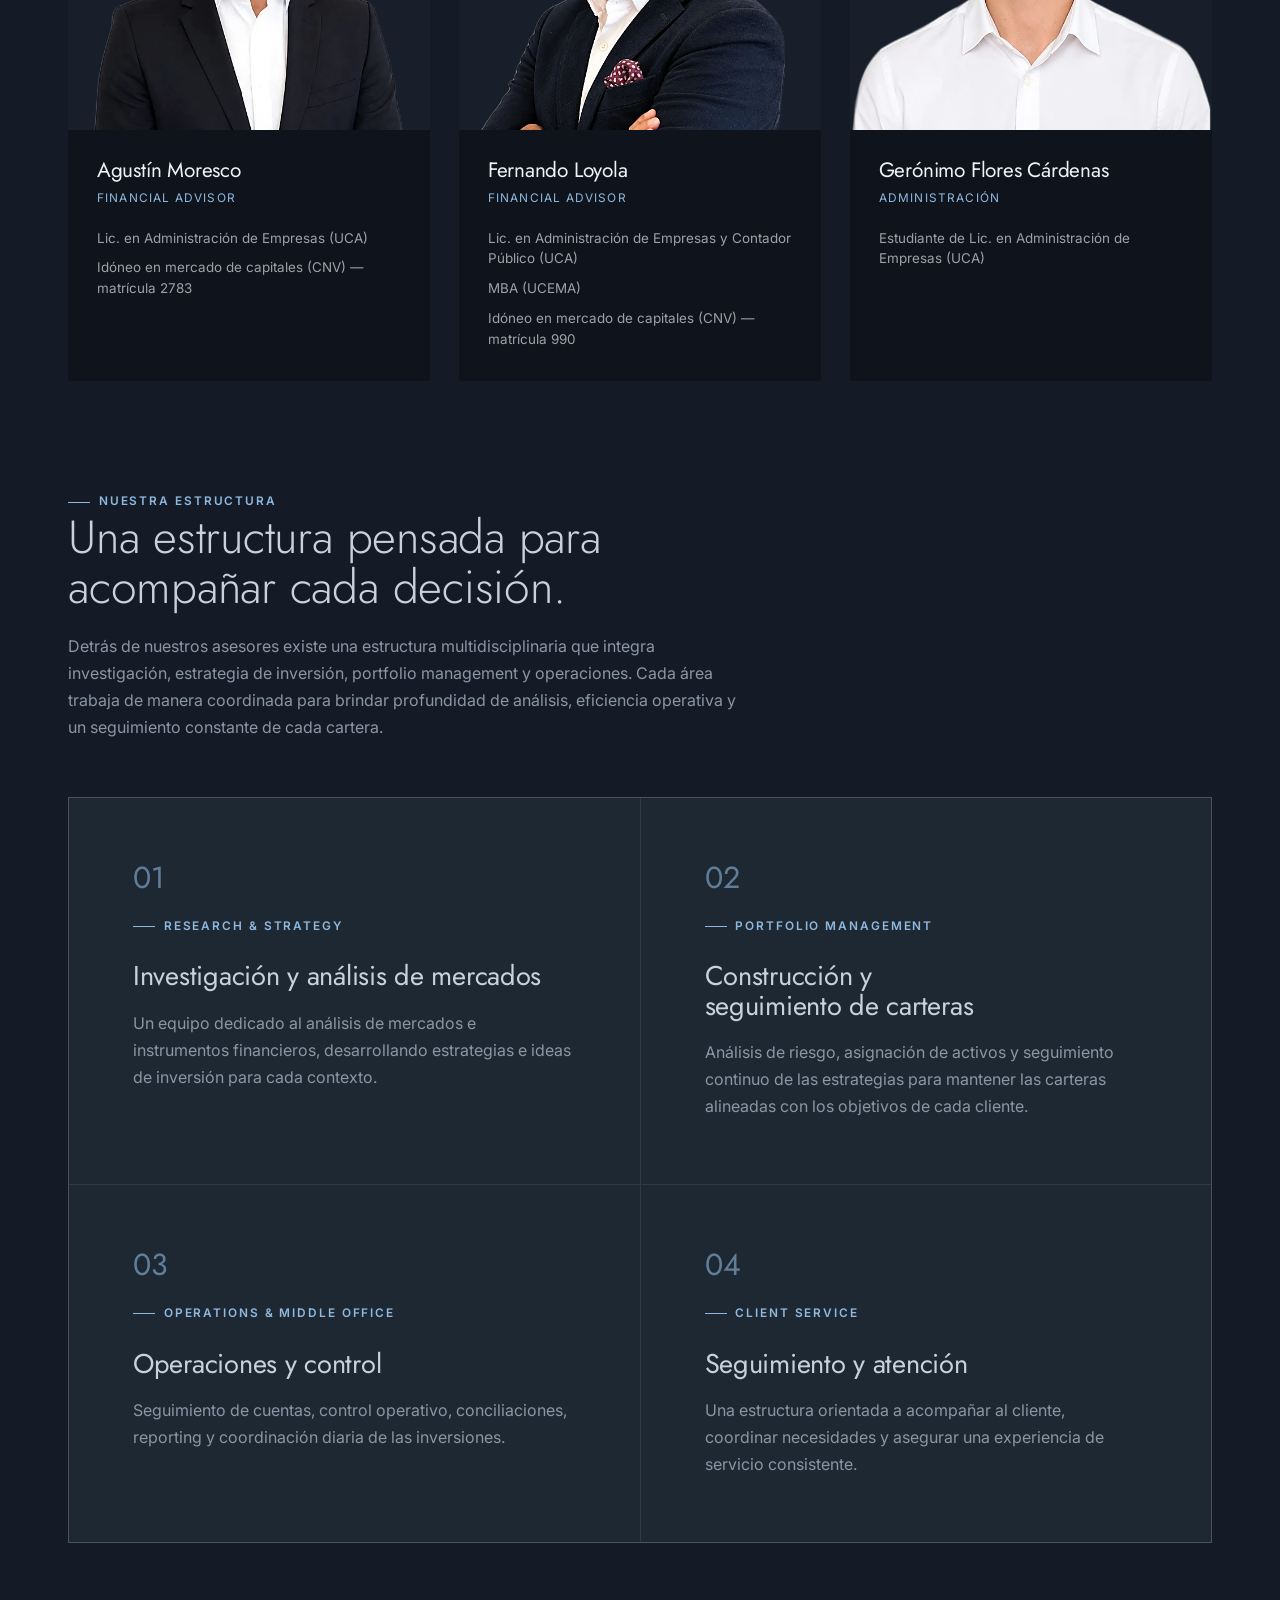
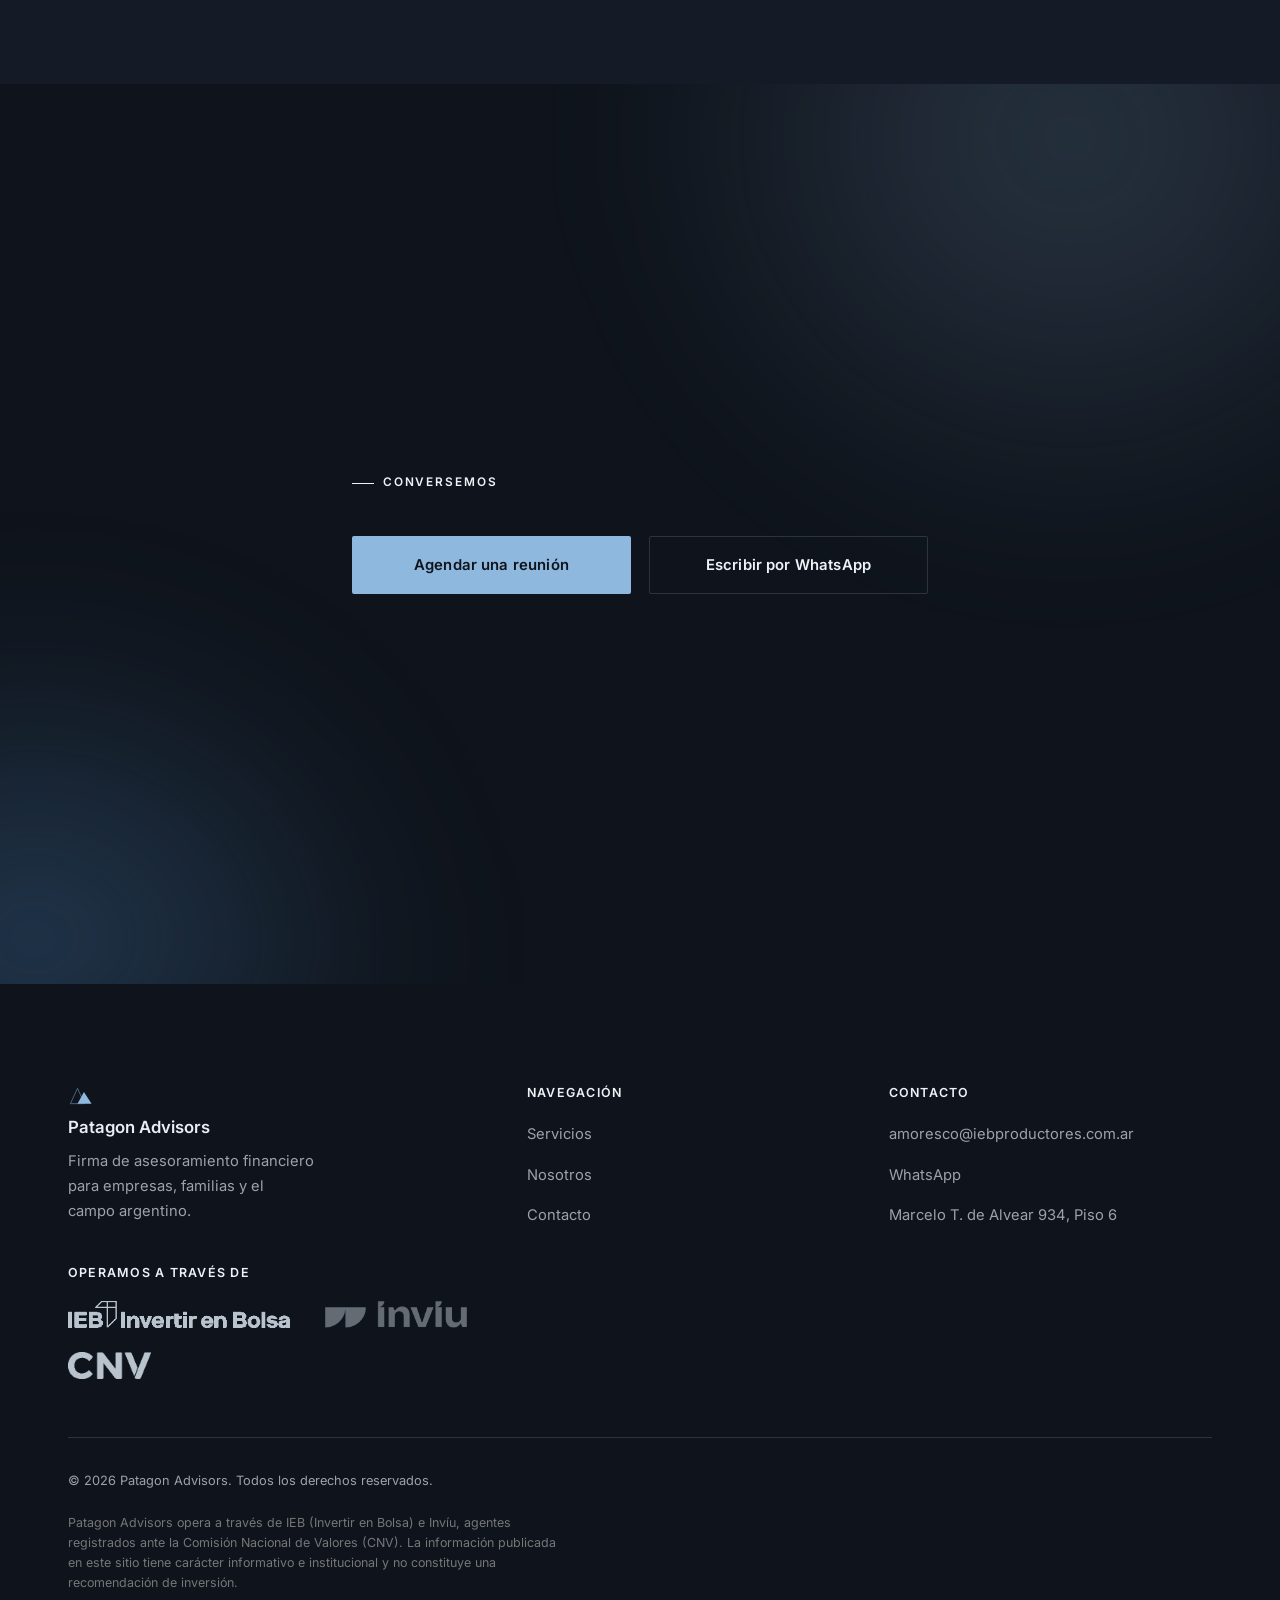
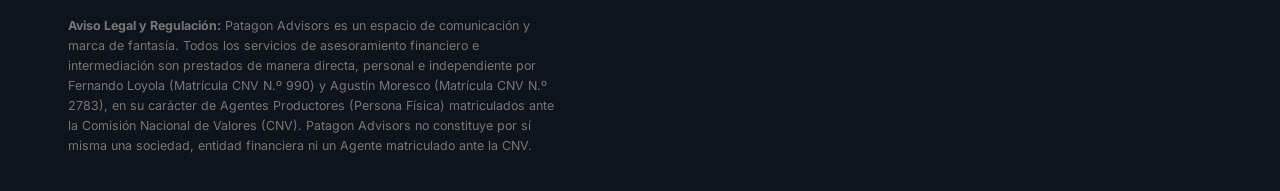
<file: nosotros_1.html>
<!doctype html>
<html lang="es">
<head>
  <meta charset="utf-8">
  <meta name="viewport" content="width=device-width, initial-scale=1">
  <title>Nosotros — Patagon Advisors</title>
  <meta name="description" content="Más de 15 años estructurando servicios financieros a medida. Conocé al equipo de Patagon Advisors y nuestra metodología de trabajo.">

  <link rel="preconnect" href="https://fonts.googleapis.com">
  <link rel="preconnect" href="https://fonts.gstatic.com" crossorigin>
  <link rel="stylesheet" href="https://fonts.googleapis.com/css2?family=Jost:wght@300;400;500;600&family=Inter:wght@300;400;500;600;700&display=swap">

  <link rel="preload" as="image" href="assets/img/palermo.webp" fetchpriority="high">
  <link rel="icon" href="data:image/svg+xml,%3Csvg xmlns='http://www.w3.org/2000/svg' viewBox='0 0 100 100'%3E%3Crect width='100' height='100' fill='%230F141C'/%3E%3Cpolygon points='20,80 42,20 64,80' fill='none' stroke='%238FB8DE' stroke-width='4' opacity='0.5'/%3E%3Cpolygon points='40,80 58,32 82,80' fill='%238FB8DE'/%3E%3C/svg%3E">
  <link rel="stylesheet" href="styles.css?v=20260901k">
</head>
<body>
  <a class="skip-link" href="#main">Saltar al contenido</a>
  <header class="nav">
    <div class="container nav-inner">
      <a class="brand" href="index.html">
        <svg class="brand-icon" width="26" height="20" viewBox="0 0 44 34" aria-hidden="true"><polygon points="4,30 16,4 28,30" fill="none" stroke="var(--accent)" stroke-width="1.6" opacity="0.5"/><polygon points="16,30 27,10 40,30" fill="var(--accent)"/></svg>
        <span class="brand-mark">Patagon Advisors</span>
      </a>
      <div class="nav-cta-group">
        <button class="nav-toggle" data-nav-toggle aria-label="Abrir menú" aria-expanded="false"><span class="nav-toggle-text">Menú</span><span class="nav-toggle-icon" aria-hidden="true"></span></button>
        <div class="nav-mobile" data-nav-mobile data-open="false" aria-hidden="true">
          <div class="nav-mobile-links" data-nav-mobile-links></div>
        </div>
      </div>
    </div>
    </header>

    <div class="nav-scrim" data-nav-scrim></div>

  <a class="float-cta" data-whatsapp-link href="#" target="_blank" rel="noopener" aria-label="Escribinos por WhatsApp">
    <svg viewBox="0 0 24 24" fill="currentColor" aria-hidden="true"><path d="M12 2C6.48 2 2 6.48 2 12c0 1.84.5 3.56 1.35 5.04L2 22l5.13-1.34A9.94 9.94 0 0012 22c5.52 0 10-4.48 10-10S17.52 2 12 2zm0 18c-1.65 0-3.2-.46-4.52-1.26l-.32-.19-3.05.8.82-2.97-.21-.31A7.94 7.94 0 014 12c0-4.41 3.59-8 8-8s8 3.59 8 8-3.59 8-8 8zm4.29-5.72c-.23-.12-1.37-.68-1.58-.75-.21-.08-.37-.12-.52.12-.15.23-.6.75-.73.9-.14.15-.27.17-.5.06-.23-.12-.98-.36-1.87-1.15-.69-.62-1.16-1.38-1.29-1.61-.14-.23-.01-.35.1-.47.11-.11.23-.27.35-.4.11-.14.15-.23.23-.39.08-.15.04-.29-.02-.4-.06-.12-.52-1.26-.72-1.72-.19-.46-.38-.4-.52-.4-.14 0-.29-.02-.44-.02-.15 0-.4.06-.61.29-.21.23-.8.79-.8 1.92 0 1.13.82 2.23.94 2.38.12.15 1.61 2.47 3.91 3.46.55.24.97.38 1.31.48.55.17 1.04.15 1.44.09.44-.06 1.37-.56 1.56-1.1.19-.54.19-1 .13-1.1-.06-.1-.21-.15-.44-.27z"/></svg>
    <span>¿Necesitás asesoramiento?</span>
  </a>

  <main id="main">
    <section class="page-hero">
      <div class="hero-bg">
        <div class="photo">
          <img src="assets/img/palermo.webp" alt="Vista aérea de Palermo, Buenos Aires" fetchpriority="high" loading="eager">
        </div>
      </div>
      <div class="hero-scrim" aria-hidden="true"></div>
      <div class="container hero-inner">
        <p class="kicker on-dark">Nosotros</p>
        <h1>Una tesorería externa, con nombre y apellido.</h1>
        <p class="lede">Patagon Advisors nació para acompañar a empresas, directivos y familias con la cercanía de un asesor de confianza y el rigor de una mesa profesional.</p>
      </div>
    </section>

    <section class="section-pad">
      <div class="container">
        <div class="method-grid" data-reveal>
          <div class="method-block">
            <span class="kicker">Nuestra filosofía</span>
            <h2 style="margin-top:1.3rem;">Criterio profesional, atención directa.</h2>
            <p style="margin-top:1.7rem;color:var(--ink-mute);">No somos un banco, ni un bróker masivo, ni una fintech. Somos Fernando Loyola y Agustín Moresco, Agentes Productores matriculados ante la CNV. Acompañamos a nuestros clientes en la gestión y optimización de sus inversiones, entendiendo el negocio de cada cliente y estructurando servicios que no salen de un catálogo.</p>
            <p style="margin-top:1.4rem;color:var(--ink-mute);">Nuestro asesoramiento es independiente: no comercializamos productos propios. Antes de recomendar, explicamos cómo se cobra cada instrumento y qué alternativas existen, sin conflictos de interés asociados a la venta.</p>
            <p style="margin-top:1.4rem;color:var(--ink-mute);">Funcionamos, en la práctica, como una tesorería externa para empresas y sus directivos: seguimos de cerca los flujos, anticipamos vencimientos y buscamos eficiencia en cada decisión financiera, con la misma disciplina que aplicaríamos a nuestro propio patrimonio.</p>
            <p style="margin-top:1.4rem;color:var(--ink-mute);">Usamos inteligencia artificial como herramienta complementaria para el análisis de datos y el monitoreo de mercados. La tecnología acelera el trabajo de análisis; el criterio profesional de los socios sigue siendo quien decide.</p>
          </div>
          <div class="method-figure">
            <div class="photo" data-bg-video="assets/video/philosophy-loop.mp4">
              <img src="assets/img/philosophy-video-poster.webp" alt="Reunión del equipo de Patagon Advisors" loading="lazy" decoding="async">
            </div>
          </div>
        </div>

        <div class="divider" style="margin-block:clamp(4rem,7vw,6rem);"></div>

        <div class="about-teaser" data-reveal>
          <div class="about-teaser-figure">
            <div class="photo is-hoverable" style="aspect-ratio:4/3.3;border-radius:3px;">
              <img src="assets/img/puerto-madero.webp" alt="Puerto Madero, Buenos Aires" loading="lazy" decoding="async">
            </div>
          </div>
          <div class="about-teaser-body">
            <span class="kicker">Trayectoria y respaldo</span>
            <h2>Más de 15 años, con el marco institucional correcto.</h2>
            <p>Operamos a través de IEB e Invíu, agentes registrados ante la Comisión Nacional de Valores. Esa estructura nos permite ofrecer instrumentos de mercado de capitales con el respaldo institucional necesario.</p>
            <div class="partner-marks" style="margin-top:2rem;">
              <span class="partner-mark"><img src="assets/img/partners/ieb.webp" alt="IEB" loading="lazy"></span>
              <span class="partner-mark"><img src="assets/img/partners/inviu.webp" alt="Invíu" loading="lazy"></span>
            </div>
          </div>
        </div>

        <div class="stat-strip" style="margin-top:clamp(4.5rem,8vw,7rem);">
          <div class="stat-item" data-reveal>
            <div class="stat-value"><span data-count-to="15" data-count-suffix="+">15+</span></div>
            <div class="stat-label">Años de trayectoria</div>
          </div>
          <div class="stat-item" data-reveal>
            <div class="stat-value"><span data-count-to="5">5</span></div>
            <div class="stat-label">Áreas de especialización</div>
          </div>
          <div class="stat-item" data-reveal>
            <div class="stat-value">IEB · Invíu</div>
            <div class="stat-label">Entidades a través de las que operamos</div>
          </div>
        </div>
      </div>
    </section>

    <section class="section-pad" style="padding-top:0;">
      <div class="container">
        <div class="section-head" data-reveal>
          <span class="kicker">Nuestro equipo</span>
          <h2>Nuestros socios son el punto de contacto.</h2>
          <p>Detrás de ellos existe una estructura multidisciplinaria que trabaja en conjunto para cada cliente.</p>
        </div>
        <div class="team-grid" data-team></div>

        <div class="structure-intro" data-reveal>
          <span class="kicker">Nuestra estructura</span>
          <h2>Una estructura pensada para acompañar cada decisión.</h2>
          <p>Detrás de nuestros asesores existe una estructura multidisciplinaria que integra investigación, estrategia de inversión, portfolio management y operaciones. Cada área trabaja de manera coordinada para brindar profundidad de análisis, eficiencia operativa y un seguimiento constante de cada cartera.</p>
        </div>

        <div class="diff-grid structure-grid">
          <div class="diff-item" data-reveal>
            <span class="structure-num">01</span>
            <span class="kicker">Research &amp; Strategy</span>
            <h3>Investigación y análisis de mercados</h3>
            <p>Un equipo dedicado al análisis de mercados e instrumentos financieros, desarrollando estrategias e ideas de inversión para cada contexto.</p>
          </div>
          <div class="diff-item" data-reveal>
            <span class="structure-num">02</span>
            <span class="kicker">Portfolio Management</span>
            <h3>Construcción y seguimiento de carteras</h3>
            <p>Análisis de riesgo, asignación de activos y seguimiento continuo de las estrategias para mantener las carteras alineadas con los objetivos de cada cliente.</p>
          </div>
          <div class="diff-item" data-reveal>
            <span class="structure-num">03</span>
            <span class="kicker">Operations &amp; Middle Office</span>
            <h3>Operaciones y control</h3>
            <p>Seguimiento de cuentas, control operativo, conciliaciones, reporting y coordinación diaria de las inversiones.</p>
          </div>
          <div class="diff-item" data-reveal>
            <span class="structure-num">04</span>
            <span class="kicker">Client Service</span>
            <h3>Seguimiento y atención</h3>
            <p>Una estructura orientada a acompañar al cliente, coordinar necesidades y asegurar una experiencia de servicio consistente.</p>
          </div>
        </div>
      </div>
    </section>

    <section class="cta-band cta-band-full">
      <div class="container cta-band-inner" data-reveal>
        <span class="kicker on-dark">Conversemos</span>
        <div class="cta-band-actions">
          <a class="btn btn-on-dark" href="contacto.html#agendar" data-magnetic data-magnetic-strength="0.25">Agendar una reunión</a>
          <a class="btn btn-outline on-dark" data-whatsapp-link href="#" target="_blank" rel="noopener">Escribir por WhatsApp</a>
        </div>
      </div>
    </section>
  </main>

  <footer class="footer">
    <div class="container">
      <div class="footer-top">
        <div class="footer-brand">
          <a class="brand" href="index.html">
            <svg class="brand-icon" width="26" height="20" viewBox="0 0 44 34" aria-hidden="true"><polygon points="4,30 16,4 28,30" fill="none" stroke="var(--accent)" stroke-width="1.6" opacity="0.5"/><polygon points="16,30 27,10 40,30" fill="var(--accent)"/></svg>
            <span class="brand-mark">Patagon Advisors</span>
          </a>
          <p class="footer-tagline">Firma de asesoramiento financiero para empresas, familias y el campo argentino.</p>
        </div>
        <div class="footer-col">
          <h4>Navegación</h4>
          <ul data-footer-nav></ul>
        </div>
        <div class="footer-col">
          <h4>Contacto</h4>
          <ul>
            <li><a data-email href="#"></a></li>
            <li><a data-whatsapp-link href="#" target="_blank" rel="noopener">WhatsApp</a></li>
            <li><a data-address-1 data-maps-link href="#" target="_blank" rel="noopener"></a></li>
          </ul>
        </div>
        <div class="footer-col">
          <h4>Operamos a través de</h4>
          <div class="footer-partners partner-marks">
            <span class="partner-mark"><img src="assets/img/partners/ieb.webp" alt="IEB" loading="lazy"></span>
            <span class="partner-mark"><img src="assets/img/partners/inviu.webp" alt="Invíu" loading="lazy"></span>
            <span class="partner-mark"><img src="assets/img/partners/cnv.webp" alt="CNV" loading="lazy"></span>
          </div>
        </div>
      </div>
      <div class="footer-bottom">
        <span>© <span data-year></span> Patagon Advisors. Todos los derechos reservados.</span>
      </div>
      <p class="footer-legal">Patagon Advisors opera a través de IEB (Invertir en Bolsa) e Invíu, agentes registrados ante la Comisión Nacional de Valores (CNV). La información publicada en este sitio tiene carácter informativo e institucional y no constituye una recomendación de inversión.</p>
      <p class="footer-legal"><strong>Aviso Legal y Regulación:</strong> Patagon Advisors es un espacio de comunicación y marca de fantasía. Todos los servicios de asesoramiento financiero e intermediación son prestados de manera directa, personal e independiente por Fernando Loyola (Matrícula CNV N.º 990) y Agustín Moresco (Matrícula CNV N.º 2783), en su carácter de Agentes Productores (Persona Física) matriculados ante la Comisión Nacional de Valores (CNV). Patagon Advisors no constituye por sí misma una sociedad, entidad financiera ni un Agente matriculado ante la CNV.</p>
    </div>
  </footer>

  <script defer src="lib/gsap.min.js"></script>
  <script defer src="lib/ScrollTrigger.min.js"></script>
  <script defer src="lib/manifest.js"></script>
  <script defer src="main.js?v=20260901k"></script>
</body>
</html>
</file>
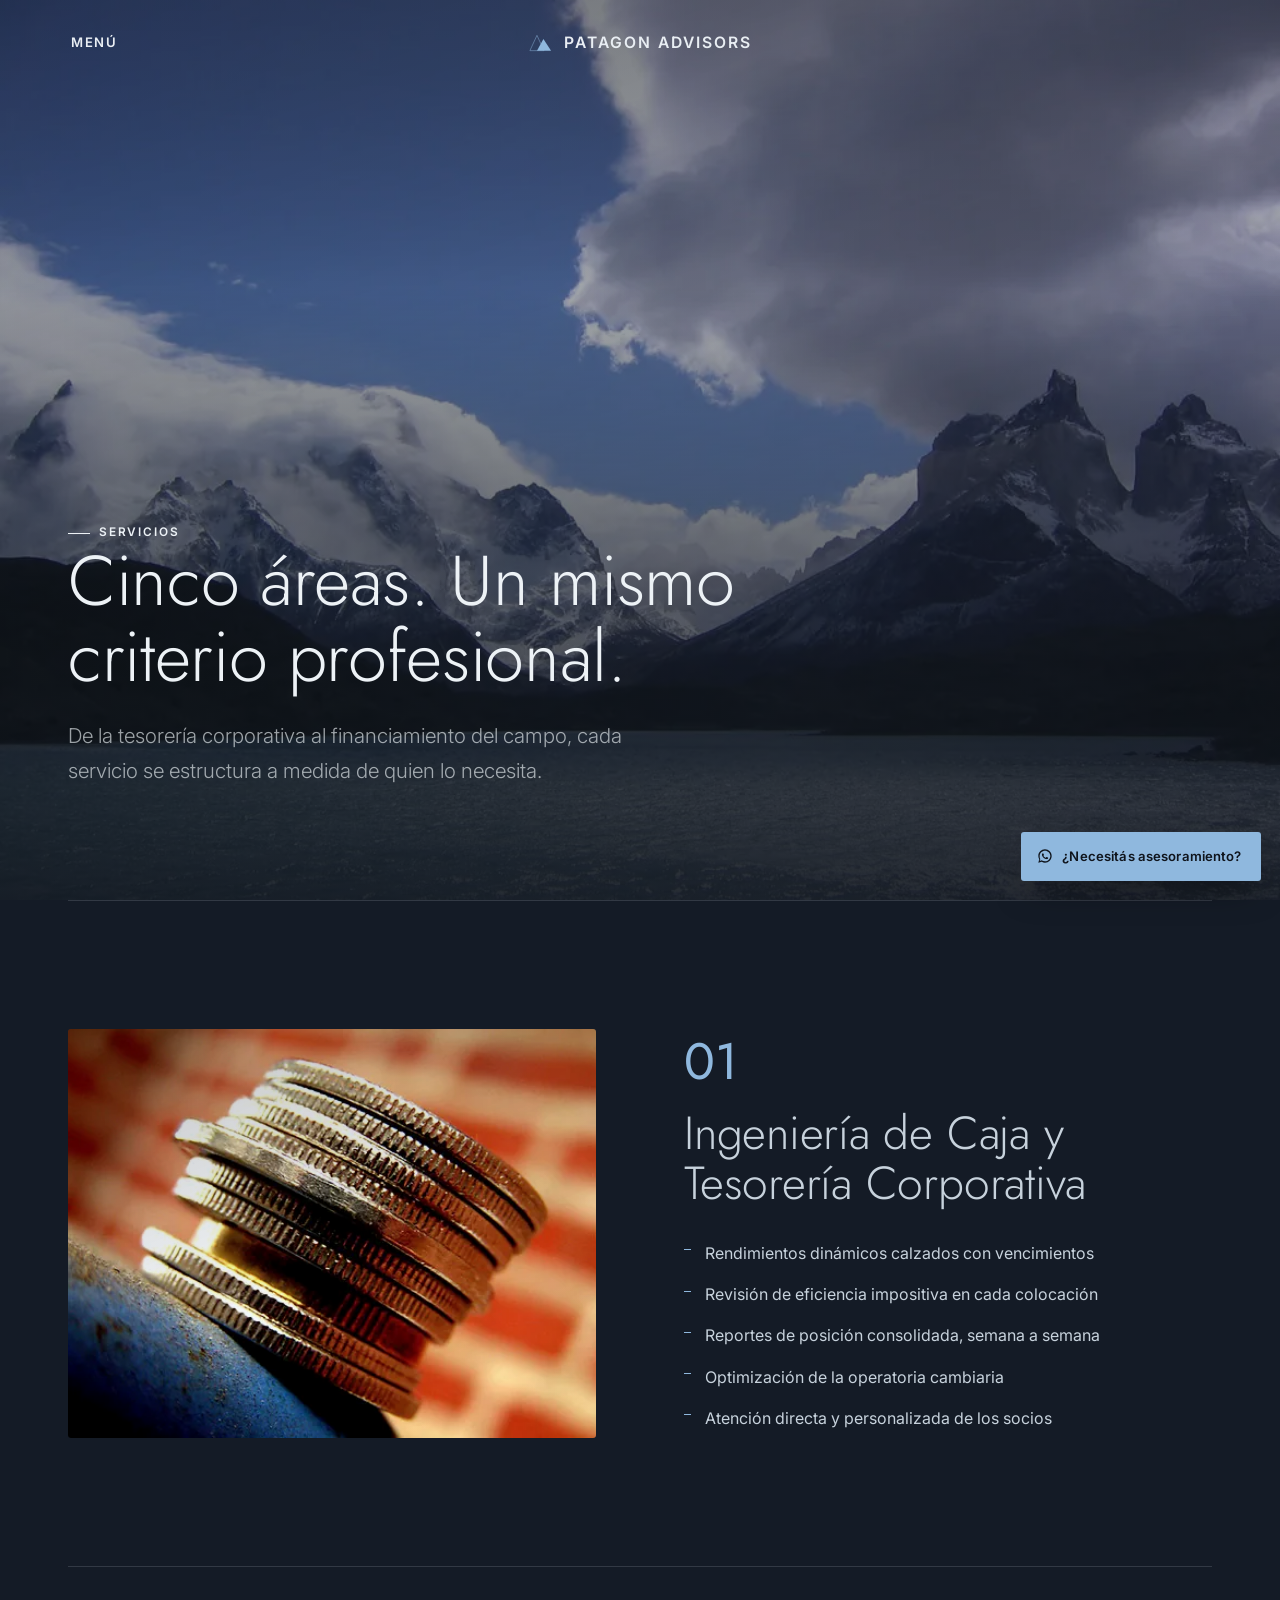
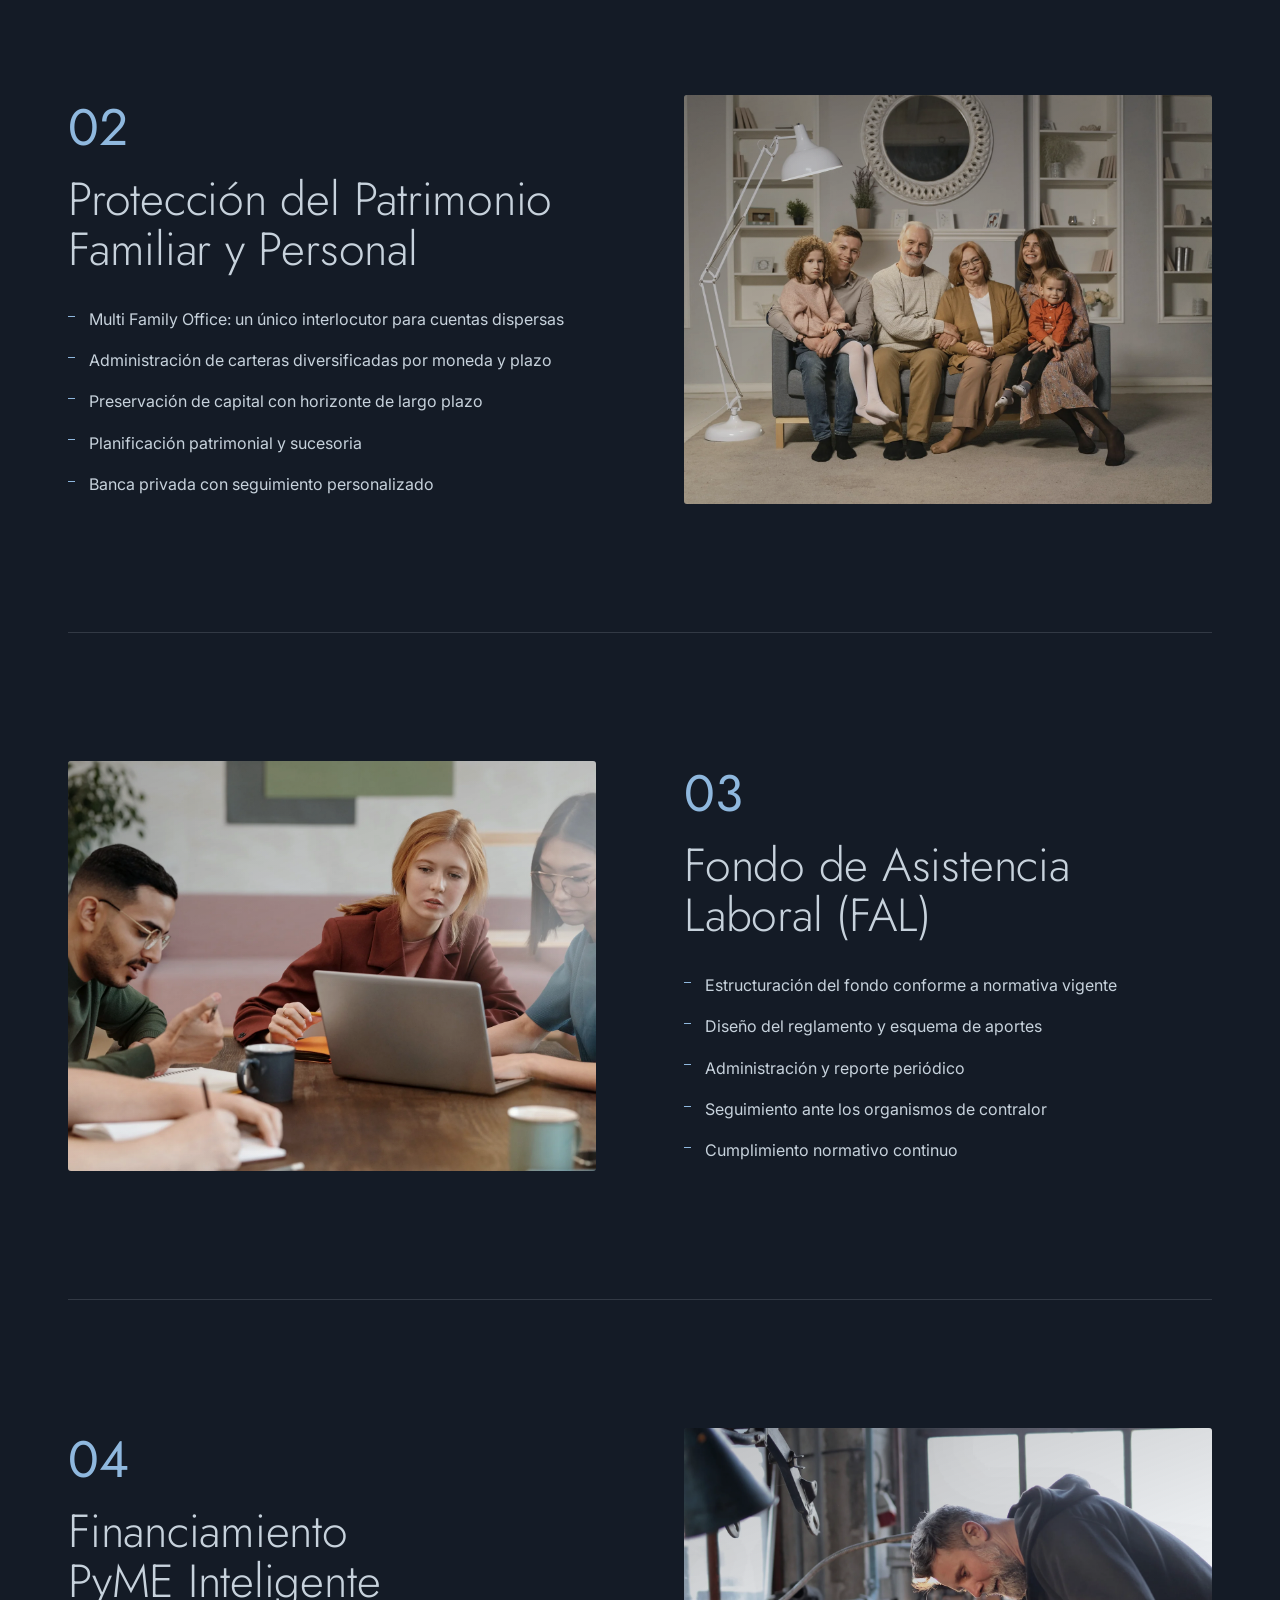
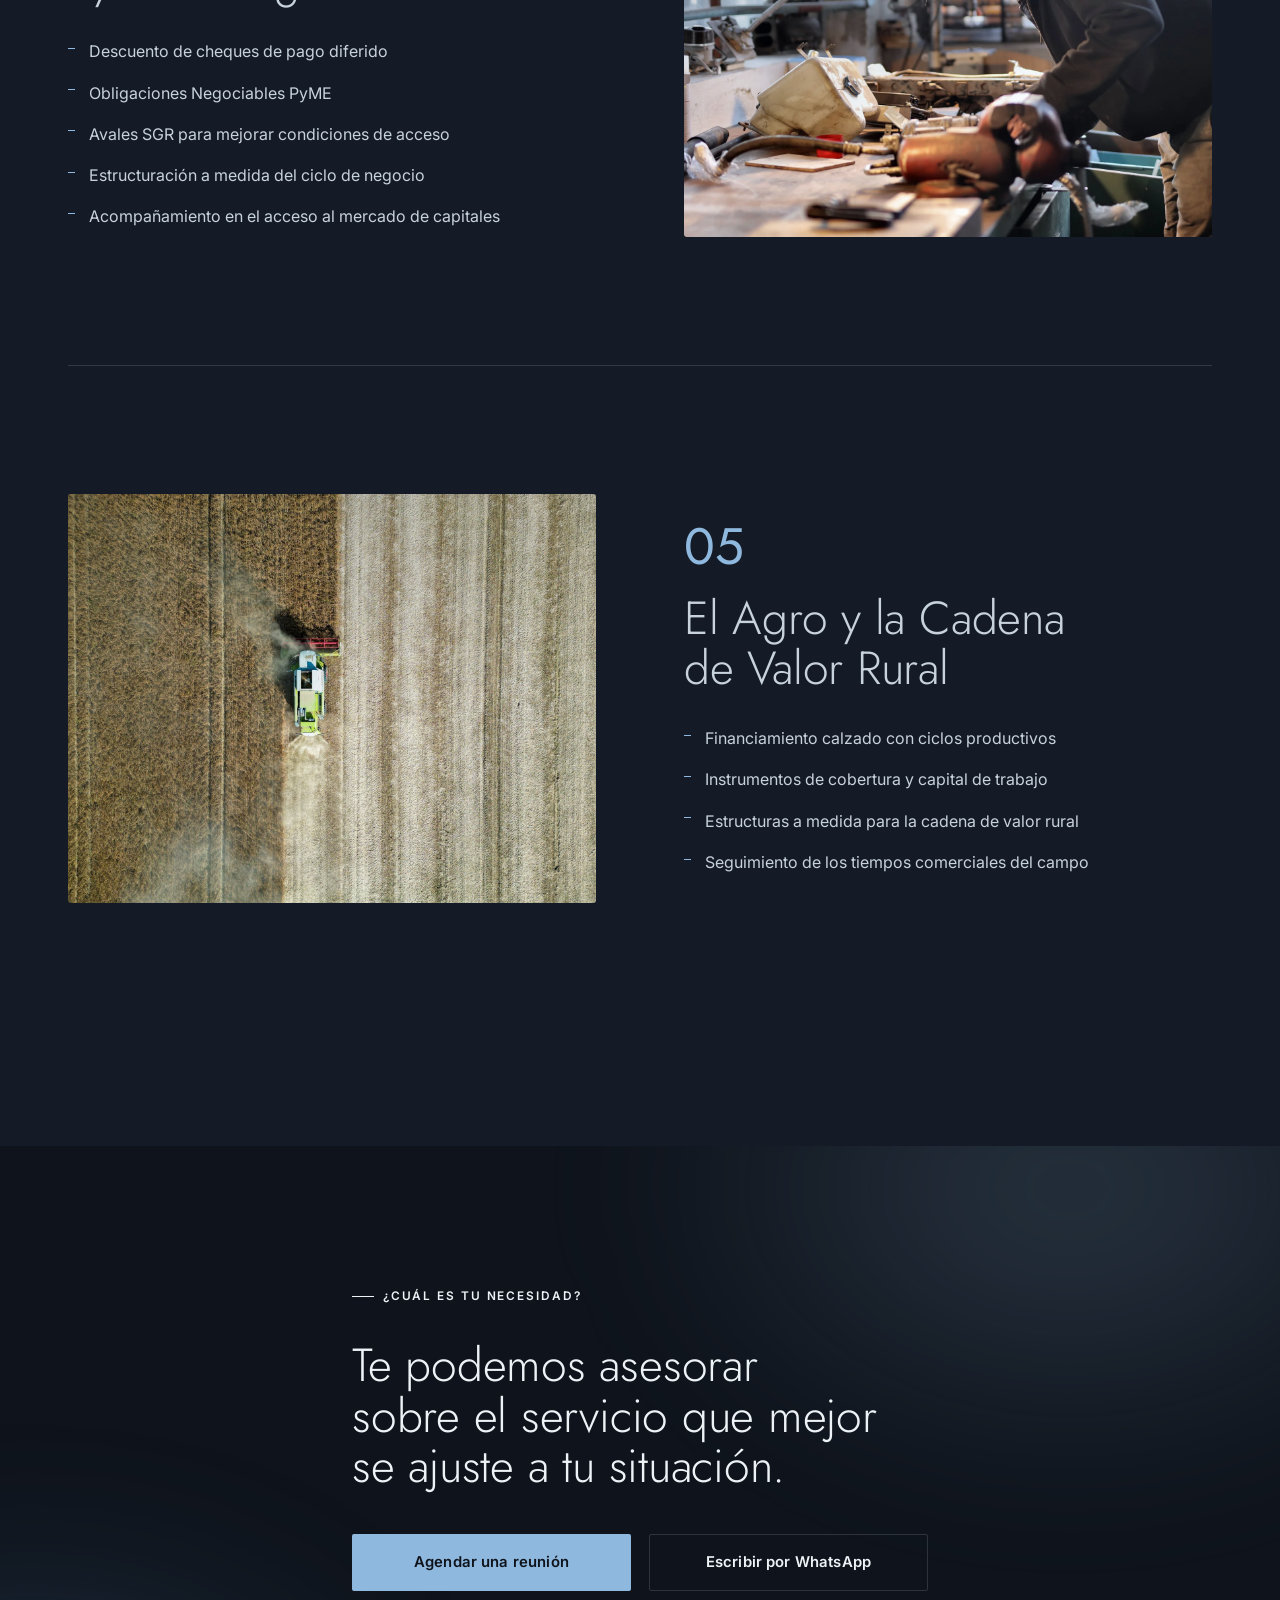
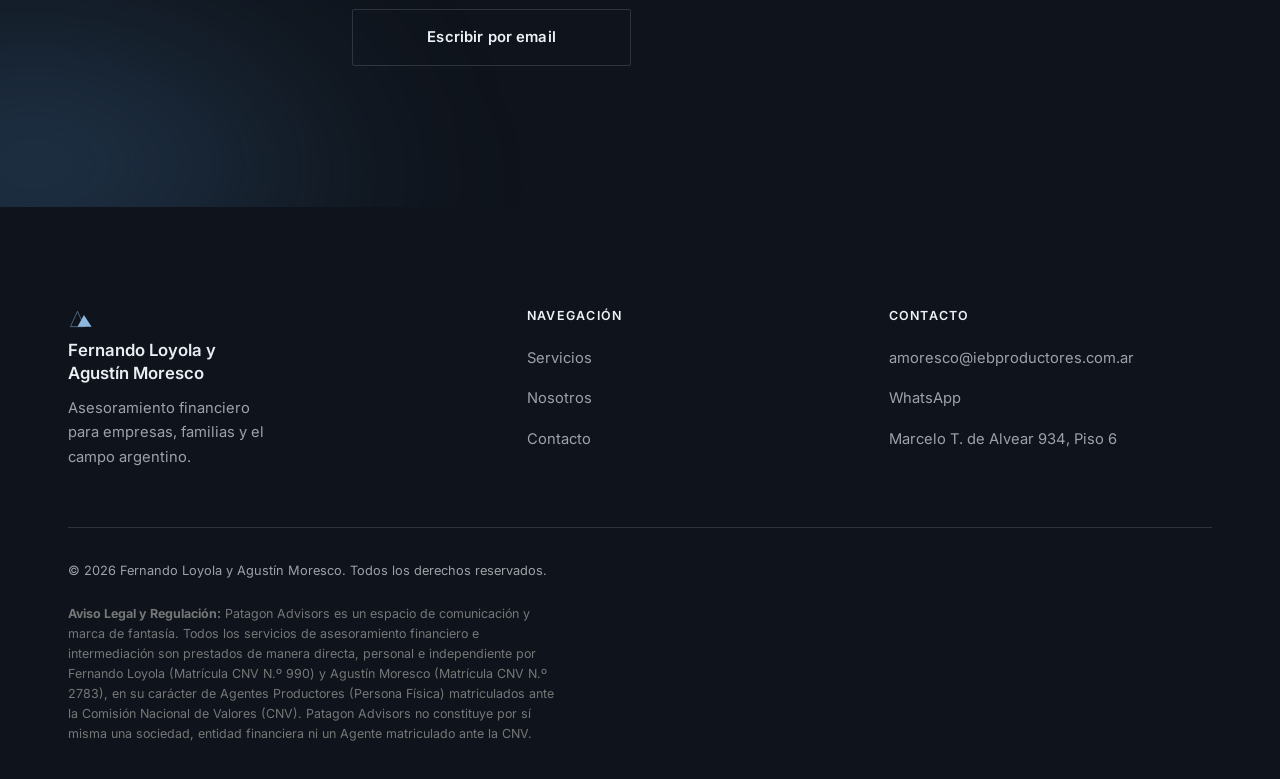
<file: servicios.html>
<!doctype html>
<html lang="es">
<head>
  <meta charset="utf-8">
  <meta name="viewport" content="width=device-width, initial-scale=1">
  <title>Servicios — Fernando Loyola y Agustín Moresco</title>
  <meta name="description" content="Ingeniería de caja, protección patrimonial, FAL, financiamiento PyME y servicios para el agro. Las cinco áreas de trabajo de Fernando Loyola y Agustín Moresco, en detalle.">

  <link rel="preconnect" href="https://fonts.googleapis.com">
  <link rel="preconnect" href="https://fonts.gstatic.com" crossorigin>
  <link rel="stylesheet" href="https://fonts.googleapis.com/css2?family=Jost:wght@300;400;500;600&family=Inter:wght@300;400;500;600;700&display=swap">

  <link rel="preload" as="image" href="assets/img/hero.webp" fetchpriority="high">
  <link rel="icon" href="data:image/svg+xml,%3Csvg xmlns='http://www.w3.org/2000/svg' viewBox='0 0 100 100'%3E%3Crect width='100' height='100' fill='%230F141C'/%3E%3Cpolygon points='20,80 42,20 64,80' fill='none' stroke='%238FB8DE' stroke-width='4' opacity='0.5'/%3E%3Cpolygon points='40,80 58,32 82,80' fill='%238FB8DE'/%3E%3C/svg%3E">
  <link rel="stylesheet" href="styles.css?v=20260901k">
</head>
<body>
  <a class="skip-link" href="#main">Saltar al contenido</a>
  <header class="nav">
    <div class="container nav-inner">
      <a class="brand" href="index.html">
        <svg class="brand-icon" width="26" height="20" viewBox="0 0 44 34" aria-hidden="true"><polygon points="4,30 16,4 28,30" fill="none" stroke="var(--accent)" stroke-width="1.6" opacity="0.5"/><polygon points="16,30 27,10 40,30" fill="var(--accent)"/></svg>
        <span class="brand-mark">Patagon Advisors</span>
      </a>
      <div class="nav-cta-group">
        <button class="nav-toggle" data-nav-toggle aria-label="Abrir menú" aria-expanded="false"><span class="nav-toggle-text">Menú</span><span class="nav-toggle-icon" aria-hidden="true"></span></button>
        <div class="nav-mobile" data-nav-mobile data-open="false" aria-hidden="true">
          <div class="nav-mobile-links" data-nav-mobile-links></div>
        </div>
      </div>
    </div>
    </header>

    <div class="nav-scrim" data-nav-scrim></div>

  <a class="float-cta" data-whatsapp-link href="#" target="_blank" rel="noopener" aria-label="Escribinos por WhatsApp">
    <svg viewBox="0 0 24 24" fill="currentColor" aria-hidden="true"><path d="M12 2C6.48 2 2 6.48 2 12c0 1.84.5 3.56 1.35 5.04L2 22l5.13-1.34A9.94 9.94 0 0012 22c5.52 0 10-4.48 10-10S17.52 2 12 2zm0 18c-1.65 0-3.2-.46-4.52-1.26l-.32-.19-3.05.8.82-2.97-.21-.31A7.94 7.94 0 014 12c0-4.41 3.59-8 8-8s8 3.59 8 8-3.59 8-8 8zm4.29-5.72c-.23-.12-1.37-.68-1.58-.75-.21-.08-.37-.12-.52.12-.15.23-.6.75-.73.9-.14.15-.27.17-.5.06-.23-.12-.98-.36-1.87-1.15-.69-.62-1.16-1.38-1.29-1.61-.14-.23-.01-.35.1-.47.11-.11.23-.27.35-.4.11-.14.15-.23.23-.39.08-.15.04-.29-.02-.4-.06-.12-.52-1.26-.72-1.72-.19-.46-.38-.4-.52-.4-.14 0-.29-.02-.44-.02-.15 0-.4.06-.61.29-.21.23-.8.79-.8 1.92 0 1.13.82 2.23.94 2.38.12.15 1.61 2.47 3.91 3.46.55.24.97.38 1.31.48.55.17 1.04.15 1.44.09.44-.06 1.37-.56 1.56-1.1.19-.54.19-1 .13-1.1-.06-.1-.21-.15-.44-.27z"/></svg>
    <span>¿Necesitás asesoramiento?</span>
  </a>

  <main id="main">
    <section class="page-hero">
      <div class="hero-bg">
        <div class="photo">
          <img src="assets/img/hero.webp" alt="Macizo de Torres del Paine, Patagonia" fetchpriority="high" loading="eager">
        </div>
      </div>
      <div class="hero-scrim" aria-hidden="true"></div>
      <div class="container hero-inner">
        <p class="kicker on-dark">Servicios</p>
        <h1>Cinco áreas. Un mismo criterio profesional.</h1>
        <p class="lede">De la tesorería corporativa al financiamiento del campo, cada servicio se estructura a medida de quien lo necesita.</p>
      </div>
    </section>

    <!-- 01 — Tesorería -->
    <section class="container">
      <div class="solution-spread" data-reveal>
        <div class="solution-spread-figure">
          <div class="photo is-hoverable">
            <img src="assets/img/solutions-treasury.webp" alt="Composición de monedas, representando la gestión de tesorería" loading="lazy" decoding="async">
          </div>
        </div>
        <div class="solution-spread-body">
          <span class="solution-spread-num">01</span>
          <h2>Ingeniería de Caja y Tesorería Corporativa</h2>
          <ul>
            <li>Rendimientos dinámicos calzados con vencimientos</li>
            <li>Revisión de eficiencia impositiva en cada colocación</li>
            <li>Reportes de posición consolidada, semana a semana</li>
            <li>Optimización de la operatoria cambiaria</li>
            <li>Atención directa y personalizada de los socios</li>
          </ul>
        </div>
      </div>
    </section>

    <!-- 02 — Patrimonio -->
    <section class="container">
      <div class="solution-spread is-reversed" data-reveal>
        <div class="solution-spread-figure">
          <div class="photo is-hoverable">
            <img src="assets/img/solutions-wealth.webp" alt="Familia multigeneracional, representando la protección del patrimonio familiar" loading="lazy" decoding="async">
          </div>
        </div>
        <div class="solution-spread-body">
          <span class="solution-spread-num">02</span>
          <h2>Protección del Patrimonio Familiar y Personal</h2>
          <ul>
            <li>Multi Family Office: un único interlocutor para cuentas dispersas</li>
            <li>Administración de carteras diversificadas por moneda y plazo</li>
            <li>Preservación de capital con horizonte de largo plazo</li>
            <li>Planificación patrimonial y sucesoria</li>
            <li>Banca privada con seguimiento personalizado</li>
          </ul>
        </div>
      </div>
    </section>

    <!-- 03 — FAL -->
    <section class="container">
      <div class="solution-spread" data-reveal>
        <div class="solution-spread-figure">
          <div class="photo is-hoverable">
            <img src="assets/img/solutions-fal.webp" alt="Equipo de trabajo en una reunión, representando la gestión del FAL" loading="lazy" decoding="async">
          </div>
        </div>
        <div class="solution-spread-body">
          <span class="solution-spread-num">03</span>
          <h2>Fondo de Asistencia Laboral (FAL)</h2>
          <ul>
            <li>Estructuración del fondo conforme a normativa vigente</li>
            <li>Diseño del reglamento y esquema de aportes</li>
            <li>Administración y reporte periódico</li>
            <li>Seguimiento ante los organismos de contralor</li>
            <li>Cumplimiento normativo continuo</li>
          </ul>
        </div>
      </div>
    </section>

    <!-- 04 — PyME -->
    <section class="container">
      <div class="solution-spread is-reversed" data-reveal>
        <div class="solution-spread-figure">
          <div class="photo is-hoverable">
            <img src="assets/img/solutions-pyme.webp" alt="Emprendedor trabajando en su taller, representando el financiamiento PyME" loading="lazy" decoding="async">
          </div>
        </div>
        <div class="solution-spread-body">
          <span class="solution-spread-num">04</span>
          <h2>Financiamiento PyME Inteligente</h2>
          <ul>
            <li>Descuento de cheques de pago diferido</li>
            <li>Obligaciones Negociables PyME</li>
            <li>Avales SGR para mejorar condiciones de acceso</li>
            <li>Estructuración a medida del ciclo de negocio</li>
            <li>Acompañamiento en el acceso al mercado de capitales</li>
          </ul>
        </div>
      </div>
    </section>

    <!-- 05 — Agro -->
    <section class="container">
      <div class="solution-spread" data-reveal>
        <div class="solution-spread-figure">
          <div class="photo is-hoverable">
            <img src="assets/img/solutions-agro.webp" alt="Vista aérea de una cosechadora trabajando en un campo productivo" loading="lazy" decoding="async">
          </div>
        </div>
        <div class="solution-spread-body">
          <span class="solution-spread-num">05</span>
          <h2>El Agro y la Cadena de Valor Rural</h2>
          <ul>
            <li>Financiamiento calzado con ciclos productivos</li>
            <li>Instrumentos de cobertura y capital de trabajo</li>
            <li>Estructuras a medida para la cadena de valor rural</li>
            <li>Seguimiento de los tiempos comerciales del campo</li>
          </ul>
        </div>
      </div>
    </section>

    <section class="cta-band" style="margin-top:clamp(5rem,9vw,8rem);">
      <div class="container cta-band-inner" data-reveal>
        <span class="kicker on-dark">¿Cuál es tu necesidad?</span>
        <h2>Te podemos asesorar sobre el servicio que mejor se ajuste a tu situación.</h2>
        <div class="cta-band-actions">
          <a class="btn btn-on-dark" href="contacto.html#agendar" data-magnetic data-magnetic-strength="0.25">Agendar una reunión</a>
          <a class="btn btn-outline on-dark" data-whatsapp-link href="#" target="_blank" rel="noopener">Escribir por WhatsApp</a>
          <a class="btn btn-outline on-dark" data-email-link href="#">Escribir por email</a>
        </div>
      </div>
    </section>
  </main>

  <footer class="footer">
    <div class="container">
      <div class="footer-top">
        <div class="footer-brand">
          <a class="brand" href="index.html">
            <svg class="brand-icon" width="26" height="20" viewBox="0 0 44 34" aria-hidden="true"><polygon points="4,30 16,4 28,30" fill="none" stroke="var(--accent)" stroke-width="1.6" opacity="0.5"/><polygon points="16,30 27,10 40,30" fill="var(--accent)"/></svg>
            <span class="brand-mark">Fernando Loyola y<br>Agustín Moresco</span>
          </a>
          <p class="footer-tagline">Asesoramiento financiero para empresas, familias y el campo argentino.</p>
        </div>
        <div class="footer-col">
          <h4>Navegación</h4>
          <ul data-footer-nav></ul>
        </div>
        <div class="footer-col">
          <h4>Contacto</h4>
          <ul>
            <li><a data-email href="#"></a></li>
            <li><a data-whatsapp-link href="#" target="_blank" rel="noopener">WhatsApp</a></li>
            <li><a data-address-1 data-maps-link href="#" target="_blank" rel="noopener"></a></li>
          </ul>
        </div>
      </div>
      <div class="footer-bottom">
        <span>© <span data-year></span> Fernando Loyola y Agustín Moresco. Todos los derechos reservados.</span>
      </div>
      <p class="footer-legal"><strong>Aviso Legal y Regulación:</strong> Patagon Advisors es un espacio de comunicación y marca de fantasía. Todos los servicios de asesoramiento financiero e intermediación son prestados de manera directa, personal e independiente por Fernando Loyola (Matrícula CNV N.º 990) y Agustín Moresco (Matrícula CNV N.º 2783), en su carácter de Agentes Productores (Persona Física) matriculados ante la Comisión Nacional de Valores (CNV). Patagon Advisors no constituye por sí misma una sociedad, entidad financiera ni un Agente matriculado ante la CNV.</p>
    </div>
  </footer>

  <script defer src="lib/gsap.min.js"></script>
  <script defer src="lib/ScrollTrigger.min.js"></script>
  <script defer src="lib/manifest.js"></script>
  <script defer src="main.js?v=20260901k"></script>
</body>
</html>
</file>
<file: styles.css>
/* =============================================================
   Patagon Advisors — styles.css
   Single sectioned stylesheet. See 01-stack-and-conventions.md §6.
   ============================================================= */

/* =============================================================
   1. Tokens
   ============================================================= */
@property --mesh-angle { syntax: "<angle>"; inherits: false; initial-value: 0deg; }

:root {
  /* palette — Patagon Advisors brand: deep navy + powder-blue accent. Dark throughout, never pure black. */
  --bg:        #141B26;
  --bg-2:      #1B2430;
  --paper:     #1E2833;
  --ink:       #E9EEF3;
  --ink-soft:  #C7D2DC;
  --ink-mute:  #8B96A5;
  --accent:    #8FB8DE;   /* powder blue — brand accent */
  --accent-dim: rgba(143,184,222,0.14);
  --accent-2:  #34597E;   /* deeper steel blue — secondary */
  --line:      rgba(233,238,243,0.14);
  --line-soft: rgba(233,238,243,0.07);

  --dark-bg:   #0F141C;
  --dark-bg-2: #171F29;
  --cream:     #EDF2F6;
  --cream-mute: rgba(237,242,246,0.64);
  --dark-line: rgba(237,242,246,0.14);

  --serif: "Jost", "Century Gothic", Futura, var(--sans);
  --sans:  "Inter", -apple-system, BlinkMacSystemFont, "Segoe UI", system-ui, sans-serif;

  --ease-out:  cubic-bezier(0.16, 1, 0.3, 1);
  --ease-in:   cubic-bezier(0.7, 0, 0.84, 0);
  --ease-soft: cubic-bezier(0.25, 0.46, 0.45, 0.94);

  --nav-h: 86px;
  --container: 1240px;
}

/* =============================================================
   2. Reset & base
   ============================================================= */
*, *::before, *::after { box-sizing: border-box; margin: 0; }
html {
  -webkit-text-size-adjust: 100%;
  tab-size: 2;
  scroll-behavior: smooth;
  scroll-padding-top: var(--nav-h);
}
@media (prefers-reduced-motion: reduce) { html { scroll-behavior: auto; } }

body {
  font-family: var(--sans);
  font-size: 16px;
  line-height: 1.68;
  color: var(--ink-soft);
  background: var(--bg);
  -webkit-font-smoothing: antialiased;
  -moz-osx-font-smoothing: grayscale;
  text-rendering: optimizeLegibility;
  overflow-x: clip;
  overscroll-behavior-y: none;
}

img, svg, video { display: block; max-width: 100%; }
img { height: auto; }
button { font: inherit; color: inherit; cursor: pointer; border: 0; background: none; }
a { color: inherit; text-decoration: none; }
p { text-wrap: pretty; }
h1, h2, h3, h4 { text-wrap: balance; line-height: 1.08; letter-spacing: -0.01em; font-weight: 500; }
ul { list-style: none; padding: 0; }
::selection { background: var(--accent); color: var(--dark-bg); }

:focus-visible {
  outline: 2px solid var(--accent);
  outline-offset: 3px;
  border-radius: 2px;
}

/* =============================================================
   3. Utilities
   ============================================================= */
.container { width: 100%; max-width: var(--container); margin-inline: auto; padding-inline: 1.5rem; }
@media (min-width: 720px)  { .container { padding-inline: 2.5rem; } }
@media (min-width: 1280px) { .container { padding-inline: 3rem; } }

.sr-only {
  position: absolute; width: 1px; height: 1px; padding: 0; margin: -1px;
  overflow: hidden; clip: rect(0,0,0,0); white-space: nowrap; border: 0;
}

.skip-link {
  position: fixed; top: -100px; left: 1rem; z-index: 9999;
  padding: .7rem 1.1rem; background: var(--accent); color: var(--dark-bg);
  border-radius: 3px; font-weight: 600; font-size: .9rem;
  transition: top .3s var(--ease-out);
}
.skip-link:focus { top: 1rem; }

.kicker {
  display: inline-flex; align-items: center; gap: .55rem;
  font-size: .74rem; font-weight: 600; letter-spacing: .16em; text-transform: uppercase;
  color: var(--accent);
}
.kicker::before {
  content: ""; width: 22px; height: 1px; background: var(--accent);
}
.kicker.on-dark { color: var(--cream); }
.kicker.on-dark::before { background: var(--cream); }

.eyebrow-line { color: var(--ink-mute); font-size: .95rem; }

section { position: relative; }
.section-pad { padding-block: clamp(5.5rem, 11vw, 10rem); }
.section-pad-sm { padding-block: clamp(4rem, 7vw, 6.5rem); }

.section-head {
  max-width: 46rem;
  margin-bottom: clamp(3.2rem, 6vw, 5rem);
}
.section-head h2 { margin-top: 1.2rem; }
.section-head p { margin-top: 1.3rem; color: var(--ink-mute); font-size: 1.08rem; max-width: 42ch; }

.divider { height: 1px; background: var(--line); border: 0; }

/* =============================================================
   4. Typography
   ============================================================= */
h1 { font-family: var(--serif); font-weight: 300; font-size: clamp(2.6rem, 6vw, 4.4rem); letter-spacing: -0.005em; }
h2 { font-family: var(--serif); font-weight: 300; font-size: clamp(1.9rem, 4vw, 2.9rem); letter-spacing: -0.005em; }
h3 { font-family: var(--serif); font-weight: 400; font-size: clamp(1.4rem, 2.4vw, 1.7rem); }
h4 { font-family: var(--sans); font-size: 1.05rem; font-weight: 600; letter-spacing: -0.005em; }
em, .italic { font-style: normal; color: var(--accent); }

.lede { font-size: clamp(1.1rem, 1.6vw, 1.3rem); color: var(--ink-mute); line-height: 1.68; font-weight: 300; }

.num-mark {
  font-family: var(--sans); font-weight: 600; color: var(--accent);
  font-size: .95rem; letter-spacing: .02em;
}

/* =============================================================
   5. Components
   ============================================================= */

/* Buttons */
.btn {
  display: inline-flex; align-items: center; justify-content: center; gap: .55rem;
  padding: .95rem 1.7rem; font-size: .93rem; font-weight: 600; letter-spacing: .01em;
  border-radius: 2px; white-space: nowrap;
  transition: transform .5s var(--ease-soft), box-shadow .5s var(--ease-soft), background-color .35s var(--ease-out), color .35s var(--ease-out), border-color .35s var(--ease-out);
}
.btn-primary {
  background: var(--accent); color: var(--dark-bg);
  box-shadow: 0 1px 0 rgba(0,0,0,0.1);
}
.btn-primary:hover { transform: translateY(-3px); box-shadow: 0 18px 34px -14px rgba(143,184,222,0.4); }
.btn-primary:active { transform: translateY(-1px); }
.btn-on-dark { background: var(--accent); color: var(--dark-bg); }
.btn-on-dark:hover { transform: translateY(-3px); box-shadow: 0 18px 34px -14px rgba(143,184,222,0.4); }

.btn-outline {
  border: 1px solid var(--line); color: var(--ink); background: transparent;
}
.btn-outline:hover { border-color: var(--accent); background: var(--accent-dim); color: var(--accent); }
.btn-outline.on-dark { border-color: var(--dark-line); color: var(--cream); }
.btn-outline.on-dark:hover { border-color: var(--accent); background: var(--accent-dim); color: var(--accent); }

.btn-text {
  display: inline-flex; align-items: center; gap: .5rem;
  font-weight: 600; font-size: .93rem; position: relative; padding-bottom: .2rem;
}
.btn-text::after {
  content: ""; position: absolute; left: 0; right: 0; bottom: 0;
  height: 1px; background: currentColor;
  transform: scaleX(1); transform-origin: left;
}
.btn-text .arrow { transition: transform .45s var(--ease-out); }
.btn-text:hover .arrow { transform: translateX(5px); }

/* Magnetic wrapper (JS adds .has-magnetic + injects .magnetic-inner) */
.has-magnetic { display: inline-flex; position: relative; isolation: isolate; }
.magnetic-inner { display: inline-flex; align-items: center; justify-content: center; gap: inherit; will-change: transform; transition: transform .8s var(--ease-soft); }

/* Credential / partner marks — real partner logos, recolored to a light monochrome
   silhouette (assets/img/partners/*.webp) so they sit consistently on the dark theme. */
.partner-marks { display: flex; flex-wrap: wrap; align-items: center; gap: 1.5rem 2.2rem; }
.partner-mark { display: inline-flex; align-items: center; height: 1.7rem; opacity: .92; }
.partner-mark img { height: 100%; width: auto; display: block; }
.partner-mark.is-text {
  height: 2.2rem; padding-inline: .9rem; border: 1px solid var(--line); border-radius: 2px;
  font-family: var(--sans); font-weight: 700; font-size: .8rem; letter-spacing: .06em;
  color: var(--ink-soft); opacity: 1;
}
.partner-mark .reg { font-weight: 400; opacity: .7; margin-left: .35rem; font-size: .74rem; }

/* Photo treatment — unifies stock photography color-cast across the site */
.photo { position: relative; overflow: hidden; background: var(--bg-2); }
.photo img, .photo video {
  width: 100%; height: 100%; object-fit: cover;
  filter: grayscale(.14) saturate(1.04) contrast(1.02);
  transition: transform 1.1s var(--ease-soft), filter .6s var(--ease-out);
}
.photo video { position: absolute; inset: 0; }
.photo::after {
  content: ""; position: absolute; inset: 0; pointer-events: none;
  background: linear-gradient(160deg, rgba(15,20,28,0.28), rgba(143,184,222,0.08) 60%, transparent 100%);
  mix-blend-mode: multiply;
}
.photo.is-hoverable:hover img { transform: scale(1.045); filter: grayscale(.04) saturate(1.08) contrast(1.03); }

/* Cards (used sparingly — differentiators, team) */
.card {
  background: var(--paper); border: 1px solid var(--line); border-radius: 3px;
}

/* Forms */
.field { position: relative; }
.field input, .field textarea, .field select {
  width: 100%; padding: 1.35rem 1rem .55rem; border: 1px solid var(--line); border-radius: 2px;
  background: var(--paper); color: var(--ink); font-family: var(--sans); font-size: 1rem;
  transition: border-color .3s var(--ease-out);
}
.field textarea { min-height: 9.5rem; resize: vertical; }
.field input:focus, .field textarea:focus, .field select:focus { border-color: var(--accent); outline: none; }
.field label {
  position: absolute; left: 1rem; top: 1.05rem; pointer-events: none;
  color: var(--ink-mute); font-size: .98rem; transition: all .25s var(--ease-out);
}
.field input:focus + label, .field input:not(:placeholder-shown) + label,
.field textarea:focus + label, .field textarea:not(:placeholder-shown) + label,
.field.has-value label {
  top: .45rem; font-size: .68rem; letter-spacing: .1em; text-transform: uppercase; color: var(--accent);
}
.field select { appearance: none; padding-top: 1rem; padding-bottom: 1rem; }
.field-select-label { display: block; font-size: .68rem; letter-spacing: .1em; text-transform: uppercase; color: var(--ink-mute); margin-bottom: .5rem; }
.field-row { display: grid; gap: 1.2rem; }
@media (min-width: 640px) { .field-row.cols-2 { grid-template-columns: 1fr 1fr; } }
.form-note { font-size: .82rem; color: var(--ink-mute); margin-top: .6rem; }
.hp-field { position: absolute; left: -9999px; width: 1px; height: 1px; overflow: hidden; }

.form-submit-row { display: flex; align-items: center; gap: 1.1rem; margin-top: .6rem; }
.form-status { font-size: .88rem; color: var(--ink-mute); min-height: 1.2em; }
.form-status.is-error { color: #8a3324; }
.form-status.is-ok { color: var(--accent-2); }

/* =============================================================
   6. Navigation
   ============================================================= */
.nav {
  position: fixed; top: 0; inset-inline: 0; z-index: 200; height: var(--nav-h);
  display: flex; align-items: center;
  transition: background-color .4s var(--ease-out), box-shadow .4s var(--ease-out), border-color .4s var(--ease-out);
  border-bottom: 1px solid transparent;
}
.nav.is-scrolled {
  background: rgba(15,20,28,0.86);
  backdrop-filter: blur(14px) saturate(140%);
  -webkit-backdrop-filter: blur(14px) saturate(140%);
  border-bottom-color: var(--line);
}
.nav-inner { position: relative; display: flex; align-items: center; justify-content: flex-start; width: 100%; }
.brand {
  display: inline-flex; align-items: center; gap: .65rem; line-height: 1;
}
.nav-inner > .brand {
  position: absolute; left: 50%; top: 50%; transform: translate(-50%, -50%);
}
.brand-icon { flex-shrink: 0; display: block; }
.brand-mark {
  font-family: var(--sans); font-size: .98rem; font-weight: 600;
  letter-spacing: .13em; text-transform: uppercase; color: var(--ink);
  white-space: nowrap;
}
@media (max-width: 480px) {
  .brand-mark { font-size: .78rem; letter-spacing: .07em; }
}
.brand-sub { font-family: var(--sans); font-size: .58rem; letter-spacing: .22em; text-transform: uppercase; color: var(--ink-mute); margin-top: .35rem; font-weight: 600; }
.footer-brand .brand { align-items: flex-start; flex-direction: column; gap: 0; }
.footer-brand .brand-icon { margin-bottom: .6rem; }
.footer-brand .brand-mark {
  text-transform: none; letter-spacing: 0; font-weight: 600;
  font-size: 1.05rem; line-height: 1.35; white-space: normal;
}

.nav-cta-group { position: relative; display: flex; align-items: center; gap: 1.1rem; }

.nav-toggle {
  display: inline-flex; height: 40px; align-items: center; justify-content: center;
  position: relative; padding-inline: .2rem;
  font-family: var(--sans); font-size: .82rem; font-weight: 600; letter-spacing: .12em;
  text-transform: uppercase; color: var(--ink);
  transition: opacity .25s var(--ease-out);
}
.nav-toggle:hover { opacity: .7; }
.nav-toggle-icon { display: none; }

.nav-scrim {
  position: fixed; inset: 0; z-index: 189; background: transparent;
  pointer-events: none;
  transition: background-color .35s var(--ease-out);
}
.nav-scrim[data-open="true"] { pointer-events: auto; background: rgba(10,14,20,0.5); }

.nav-mobile {
  position: absolute; top: 100%; left: 0; z-index: 190;
  margin-top: .5rem;
  width: min(220px, 68vw);
  background: rgba(15,20,28,0.97); color: var(--cream);
  border: 1px solid var(--dark-line); border-radius: 8px;
  box-shadow: 0 20px 44px -14px rgba(0,0,0,0.55);
  backdrop-filter: blur(16px) saturate(140%);
  -webkit-backdrop-filter: blur(16px) saturate(140%);
  padding: 1.3rem 1.5rem;
  display: flex; flex-direction: column; align-items: flex-start;
  transform: translateY(-8px);
  transform-origin: top left;
  opacity: 0;
  pointer-events: none;
  transition: transform .35s var(--ease-soft), opacity .3s var(--ease-out);
}
.nav-mobile[data-open="true"] { transform: translateY(0); opacity: 1; pointer-events: auto; }
.nav-mobile-links { display: flex; flex-direction: column; align-items: flex-start; gap: 1.3rem; width: 100%; }
.nav-mobile-links a {
  font-family: var(--sans); font-weight: 600; font-size: .86rem; letter-spacing: .12em; text-transform: uppercase;
  color: var(--cream); padding: .3rem 0; display: block;
  transition: color .25s var(--ease-out);
}
.nav-mobile-links a:hover, .nav-mobile-links a.is-active { color: var(--accent); }

/* Mobile: brand left, toggle right, hamburger icon instead of text */
@media (max-width: 719px) {
  .nav-inner { justify-content: space-between; }
  .nav-inner > .brand { position: static; left: auto; top: auto; transform: none; }
  .nav-toggle-text { display: none; }
  .nav-toggle-icon {
    display: block; width: 20px; height: 2px; background: var(--ink);
    box-shadow: 0 -6px 0 var(--ink), 0 6px 0 var(--ink);
  }
  .nav-mobile {
    left: auto; right: 0; align-items: flex-end; transform-origin: top right;
  }
  .nav-mobile-links { align-items: flex-end; }
}

/* =============================================================
   7. Hero
   ============================================================= */
.hero {
  position: relative; min-height: 100svh; display: flex; align-items: center;
  padding-top: calc(var(--nav-h) + 2rem); padding-bottom: clamp(2rem, 4vw, 3.5rem);
  overflow: clip;
}
.hero-bg { position: absolute; inset: 0; z-index: 0; }
.hero-bg .photo { width: 100%; height: 100%; }
.hero-bg .photo img { animation: ambientZoom 32s ease-in-out infinite; }
@keyframes ambientZoom {
  0%, 100% { transform: scale(1.04); }
  50%      { transform: scale(1.11); }
}
.hero-scrim {
  position: absolute; inset: 0; z-index: 1;
  background: linear-gradient(0deg, rgba(15,20,28,0.9) 0%, rgba(15,20,28,0.58) 42%, rgba(15,20,28,0.3) 68%, rgba(15,20,28,0.44) 100%);
}
.hero-inner { position: relative; z-index: 2; width: 100%; color: var(--cream); }
.hero-eyebrow { margin-bottom: 1.8rem; }
.hero-title { max-width: 31ch; font-size: clamp(2.1rem, 4.4vw, 3.3rem); }
.hero-title em { color: var(--cream); }
.hero-sub { margin-top: 1.8rem; max-width: 58ch; font-size: clamp(1.02rem, 1.6vw, 1.18rem); color: var(--cream); }
.hero-actions { margin-top: 3rem; display: flex; flex-wrap: wrap; gap: 1.1rem; }
.hero-credentials {
  margin-top: clamp(3.5rem, 7vw, 5.5rem); padding-top: 2rem; border-top: 1px solid var(--dark-line);
  display: flex; flex-wrap: wrap; gap: clamp(2rem, 4vw, 3.8rem);
}
.hero-cred-item { display: flex; flex-direction: column; gap: .5rem; }
.hero-cred-num { font-family: var(--serif);  font-size: clamp(1.7rem, 3vw, 2.2rem); color: var(--cream); }
.hero-cred-label { font-size: .74rem; letter-spacing: .09em; text-transform: uppercase; color: var(--cream-mute); max-width: 18ch; }
.hero-cred-logos { display: flex; align-items: center; gap: 1.1rem; height: 1.6rem; }
.hero-cred-logos img { height: 100%; width: auto; display: block; }

/* Centered hero variant */
.hero-inner-center {
  display: flex; flex-direction: column; align-items: center; text-align: center;
}
.hero-inner-center .hero-title,
.hero-inner-center .hero-sub { margin-inline: auto; }
.hero-inner-center .hero-credentials { justify-content: center; }
.hero-inner-center .hero-cred-item { align-items: center; }

/* Page hero (interior pages — shorter than home hero) */
.page-hero {
  position: relative; min-height: 100svh; display: flex; align-items: flex-end;
  padding-top: calc(var(--nav-h) + 3rem); padding-bottom: clamp(4.5rem, 9vw, 7rem);
  overflow: clip; color: var(--cream);
}
.page-hero .hero-bg, .page-hero .hero-scrim { position: absolute; inset: 0; }
.page-hero .hero-inner { position: relative; z-index: 2; }
.page-hero h1 { max-width: 20ch; }
.page-hero .lede { color: var(--cream-mute); max-width: 48ch; margin-top: 1.5rem; }

/* =============================================================
   8. Numbered solutions index (signature component)
   ============================================================= */
.solutions-index { border-top: 1px solid var(--line); }
.solution-row {
  display: grid; grid-template-columns: auto 1fr; gap: 1.2rem 1.6rem;
  padding-block: 2.6rem; border-bottom: 1px solid var(--line);
  cursor: pointer; position: relative;
}
@media (min-width: 720px) {
  .solution-row { grid-template-columns: 4.5rem 1fr auto; align-items: start; gap: 1.6rem 2rem; }
}
.solution-row .num-mark { font-size: 1.5rem; padding-top: .15rem; }
.solution-row-main { min-width: 0; }
.solution-row h3 {
  transition: color .4s var(--ease-out), transform .5s var(--ease-soft);
}
.solution-row:hover h3, .solution-row.is-open h3 { color: var(--accent-2); }
.solution-row-summary {
  color: var(--ink-mute); margin-top: .75rem; max-width: 56ch; font-size: 1rem;
}
.solution-row-detail {
  grid-column: 1 / -1;
  display: grid; grid-template-rows: 0fr; opacity: 0;
  transition: grid-template-rows .55s var(--ease-soft), opacity .45s var(--ease-out);
}
.solution-row.is-open .solution-row-detail { grid-template-rows: 1fr; opacity: 1; }
.solution-row-detail-inner { overflow: hidden; }
.solution-row-detail-body {
  padding-top: 1.3rem; padding-left: 0; max-width: 56ch; color: var(--ink-mute);
}
@media (min-width: 720px) { .solution-row-detail-body { padding-left: calc(4.5rem + 2rem); } }
.solution-row-detail ul { margin-top: 1rem; display: flex; flex-direction: column; gap: .5rem; }
.solution-row-detail li { position: relative; padding-left: 1.2rem; font-size: .96rem; color: var(--ink-soft); }
.solution-row-detail li::before {
  content: ""; position: absolute; left: 0; top: .55em; width: 6px; height: 1px; background: var(--accent);
}
.solution-row-toggle {
  display: none;
  align-items: center; justify-content: center; width: 2.1rem; height: 2.1rem;
  border: 1px solid var(--line); border-radius: 50%; flex-shrink: 0; margin-top: .1rem;
  transition: transform .5s var(--ease-soft), border-color .3s var(--ease-out), background .3s var(--ease-out);
}
@media (min-width: 720px) { .solution-row-toggle { display: inline-flex; } }
.solution-row.is-open .solution-row-toggle { transform: rotate(45deg); border-color: var(--accent); background: var(--accent-dim); }
.solution-row-toggle svg { width: 13px; height: 13px; }

/* Solutions detail spread (soluciones.html) */
.solution-spread {
  display: grid; gap: 2.6rem; padding-block: clamp(5.5rem, 10vw, 9rem);
  border-top: 1px solid var(--line);
}
@media (min-width: 900px) {
  .solution-spread { grid-template-columns: 1fr 1fr; gap: 5.5rem; align-items: center; }
  .solution-spread.is-reversed .solution-spread-figure { order: 2; }
}
.solution-spread-figure .photo { aspect-ratio: 4 / 3.1; border-radius: 3px; }
.solution-spread-num { font-family: var(--serif);  font-size: 3.2rem; color: var(--accent); line-height: 1; }
.solution-spread-body h2 { margin-top: 1.3rem; }
.solution-spread-body .lede { margin-top: 1.4rem; }
.solution-spread-body ul { margin-top: 2rem; display: flex; flex-direction: column; gap: .9rem; }
.solution-spread-body li { position: relative; padding-left: 1.3rem; }
.solution-spread-body li::before { content: ""; position: absolute; left: 0; top: .6em; width: 7px; height: 1px; background: var(--accent); }

/* =============================================================
   9. Differentiators — numbered reasons list (static, no accordion)
   ============================================================= */
.diff-grid { display: grid; gap: 1px; background: var(--line); border: 1px solid var(--line); }
@media (min-width: 860px) { .diff-grid { grid-template-columns: 1fr 1fr; } }
.diff-item { background: var(--paper); padding: clamp(2.6rem, 5vw, 4rem); }
.diff-item .kicker { margin-bottom: 1.4rem; }
.diff-item p { margin-top: 1.2rem; color: var(--ink-mute); }

.reasons-list { border-top: 1px solid var(--line); }
.reason-row {
  display: grid; grid-template-columns: auto 1fr; gap: .8rem 1.6rem;
  padding-block: 2.5rem; border-bottom: 1px solid var(--line);
}
@media (min-width: 720px) {
  .reason-row { grid-template-columns: 3.5rem 15rem 1fr; align-items: baseline; gap: 1.6rem 2.4rem; }
}
.reason-row .num-mark { padding-top: .1rem; }
.reason-row h3 { font-size: 1.15rem; }
.reason-row p { grid-column: 2 / -1; color: var(--ink-mute); margin-top: .5rem; max-width: 56ch; }
@media (min-width: 720px) { .reason-row p { grid-column: 3; margin-top: 0; } }

/* =============================================================
   10. Marquee (sector ticker)
   ============================================================= */
.marquee-section { padding-block: clamp(2.6rem, 5vw, 3.6rem); background: var(--bg-2); border-block: 1px solid var(--line); }
.marquee { overflow: hidden; position: relative; }
.marquee::before, .marquee::after {
  content: ""; position: absolute; top: 0; bottom: 0; width: 90px; z-index: 2; pointer-events: none;
}
.marquee::before { left: 0;  background: linear-gradient(90deg, var(--bg-2), transparent); }
.marquee::after  { right: 0; background: linear-gradient(270deg, var(--bg-2), transparent); }
.marquee-track { display: inline-flex; gap: 3.5rem; white-space: nowrap; will-change: transform; }
.marquee-track span {
  font-family: var(--serif);  font-size: clamp(1.3rem, 2.6vw, 1.9rem);
  color: var(--ink-mute); display: inline-flex; align-items: center; gap: 3.5rem;
}
.marquee-track span::after { content: "·"; color: var(--accent); font-style: normal; }

/* =============================================================
   11. Stats / credential strip with count-up
   ============================================================= */
.stat-strip { display: grid; gap: 2.8rem; grid-template-columns: repeat(2, 1fr); }
@media (min-width: 720px) { .stat-strip { grid-template-columns: repeat(4, 1fr); } }
.stat-item { border-top: 1px solid var(--line); padding-top: 1.3rem; }
.stat-item.on-dark { border-top-color: var(--dark-line); }
.stat-value { font-family: var(--serif);  font-size: clamp(2.2rem, 4.2vw, 3rem); color: var(--accent); line-height: 1; }
.stat-label { margin-top: .7rem; font-size: .82rem; color: var(--ink-mute); letter-spacing: .02em; }
.stat-item.on-dark .stat-label { color: var(--cream-mute); }

/* =============================================================
   12. About teaser / method
   ============================================================= */
.about-teaser { display: grid; gap: 3rem; }
@media (min-width: 960px) { .about-teaser { grid-template-columns: .9fr 1.1fr; gap: 5.5rem; align-items: center; } }
.about-teaser-figure .photo { aspect-ratio: 4/3.3; border-radius: 3px; }
.about-teaser-body p { margin-top: 1.4rem; color: var(--ink-mute); max-width: 52ch; }
.about-teaser-body .btn-text { margin-top: 2.2rem; }

.method-grid { display: grid; gap: 3rem; }
@media (min-width: 960px) { .method-grid { grid-template-columns: 1.15fr .85fr; gap: 5rem; align-items: start; } }
.method-block { max-width: 60ch; }
.method-block p + p { margin-top: 1.4rem; }
.method-figure .photo { aspect-ratio: 3/4; border-radius: 3px; }
@media (min-width: 960px) { .method-figure .photo { position: sticky; top: calc(var(--nav-h) + 2rem); } }

/* =============================================================
   12.5 Full-bleed video feature
   ============================================================= */
.video-feature {
  position: relative; min-height: 100svh; display: flex; align-items: center; justify-content: center;
  overflow: clip; color: var(--cream); text-align: center;
}
.video-feature-bg { position: absolute; inset: 0; z-index: 0; }
.video-feature-bg .photo { width: 100%; height: 100%; }
.video-feature-scrim {
  position: absolute; inset: 0; z-index: 1;
  background: linear-gradient(180deg, rgba(15,20,28,0.78) 0%, rgba(15,20,28,0.5) 38%, rgba(15,20,28,0.5) 62%, rgba(15,20,28,0.82) 100%);
}
.video-feature-inner {
  position: relative; z-index: 2; max-width: 44rem; margin-inline: auto;
  padding-block: clamp(4rem, 8vw, 6rem);
}
.video-feature-inner h2 { color: var(--cream); font-size: clamp(1.9rem, 3.6vw, 2.6rem); }
.video-feature-body { margin-top: 2rem; display: flex; flex-direction: column; gap: 1.3rem; }
.video-feature-body p { font-size: clamp(1.03rem, 1.5vw, 1.14rem); color: var(--cream-mute); line-height: 1.7; }

/* =============================================================
   13. CTA band (dark)
   ============================================================= */
.cta-band {
  background: var(--dark-bg); color: var(--cream); position: relative; overflow: clip;
  padding-block: clamp(6rem, 11vw, 9.5rem);
}
.cta-band::before {
  content: ""; position: absolute; inset: -20% -10% -10% -10%; z-index: 0;
  background: radial-gradient(45% 55% at 78% 20%, rgba(143,184,222,0.2), transparent 65%),
              radial-gradient(40% 45% at 10% 90%, rgba(52,89,126,0.55), transparent 65%);
  filter: blur(70px);
  pointer-events: none;
}
.cta-band-inner { position: relative; z-index: 1; display: flex; flex-direction: column; align-items: flex-start; gap: 2.1rem; max-width: 42rem; }
.cta-band-full { min-height: 100svh; display: flex; align-items: center; padding-block: clamp(6rem, 11vw, 9.5rem); }
.cta-band-video::before { display: none; }
.cta-band-video-bg { position: absolute; inset: 0; z-index: 0; }
.cta-band-video-bg .photo { width: 100%; height: 100%; }
.cta-band-video-scrim {
  position: absolute; inset: 0; z-index: 1;
  background: linear-gradient(0deg, rgba(15,20,28,0.92) 0%, rgba(15,20,28,0.72) 45%, rgba(15,20,28,0.5) 100%);
}
.cta-band-video .cta-band-inner { position: relative; z-index: 2; }
.cta-band h2 { color: var(--cream); }
.cta-band p { color: var(--cream-mute); font-size: 1.08rem; max-width: 46ch; }
.cta-band-actions {
  display: grid; grid-template-columns: repeat(auto-fit, minmax(190px, 1fr));
  gap: 1.1rem; margin-top: .6rem; width: 100%;
}
.cta-band-actions .btn { width: 100%; }

/* =============================================================
   14. Team
   ============================================================= */
.team-grid { display: grid; gap: 1.8rem; }
@media (min-width: 720px) { .team-grid { grid-template-columns: repeat(3, 1fr); } }

/* Structure behind the partners — reuses .diff-grid / .diff-item */
.structure-intro { margin-top: clamp(4.5rem, 8vw, 7rem); max-width: 60rem; }
.structure-intro p { margin-top: 1.3rem; color: var(--ink-mute); max-width: 68ch; }
.structure-grid { margin-top: clamp(2.5rem, 5vw, 3.5rem); }
.structure-num { display: block; font-family: var(--serif); font-size: 1.9rem; color: var(--accent); opacity: .6; line-height: 1; margin-bottom: 1rem; }
.structure-grid .diff-item h3 { margin-top: .15rem; }
.structure-grid .diff-item {
  transition: background-color .35s var(--ease-out);
}
.structure-grid .diff-item:hover { background: var(--bg-2); }

.team-card { background: var(--dark-bg); color: var(--cream); border-radius: 3px; overflow: hidden; }
.team-photo { position: relative; aspect-ratio: 4/4.4; background: var(--dark-bg-2); }
.team-photo img { width: 100%; height: 100%; object-fit: cover; }
.team-photo-fallback {
  position: absolute; inset: 0; display: flex; align-items: center; justify-content: center;
  font-family: var(--serif);  font-size: 3.4rem; color: var(--dark-line);
  background: linear-gradient(160deg, var(--dark-bg-2), var(--dark-bg));
}
.team-body { padding: 1.8rem 1.8rem 2rem; }
.team-name { font-family: var(--serif); font-size: 1.3rem; }
.team-role { margin-top: .45rem; font-size: .74rem; letter-spacing: .1em; text-transform: uppercase; color: var(--accent); }
.team-credentials { margin-top: 1.2rem; display: flex; flex-direction: column; gap: .55rem; }
.team-credentials li { font-size: .84rem; color: var(--cream-mute); line-height: 1.55; }

/* =============================================================
   15. Contact page
   ============================================================= */
.contact-grid { display: grid; gap: 3.5rem; }
@media (min-width: 960px) { .contact-grid { grid-template-columns: 1fr 1.05fr; gap: 6rem; } }
.contact-info-list { display: flex; flex-direction: column; gap: 2.2rem; margin-top: 2.4rem; }
.contact-info-item { display: flex; flex-direction: column; gap: .5rem; padding-top: 1.4rem; border-top: 1px solid var(--line); }
.contact-info-label { font-size: .72rem; letter-spacing: .1em; text-transform: uppercase; color: var(--ink-mute); }
.contact-info-value { font-size: 1.08rem; }
.contact-info-value a { border-bottom: 1px solid var(--line); transition: border-color .3s var(--ease-out), color .3s var(--ease-out); }
.contact-info-value a:hover { border-color: var(--accent); color: var(--accent-2); }
.whatsapp-cta { margin-top: 2.6rem; }

/* =============================================================
   16. Footer
   ============================================================= */
.footer { background: var(--dark-bg); color: var(--cream-mute); padding-block: clamp(4.5rem, 8vw, 7rem) 2.2rem; }
.footer-top { display: grid; gap: 3.2rem; padding-bottom: 3.6rem; border-bottom: 1px solid var(--dark-line); }
@media (min-width: 860px) { .footer-top { grid-template-columns: 1.3fr 1fr 1fr; gap: 2.4rem; } }
.footer-brand .brand { color: var(--cream); }
.footer-brand .brand-sub { color: var(--cream-mute); }
.footer-tagline { margin-top: .7rem; max-width: 30ch; font-size: .92rem; }
.footer-col h4 { color: var(--cream); font-size: .78rem; letter-spacing: .1em; text-transform: uppercase; font-weight: 600; }
.footer-col ul { margin-top: 1.3rem; display: flex; flex-direction: column; gap: .85rem; }
.footer-col a { font-size: .92rem; transition: color .3s var(--ease-out); }
.footer-col a:hover { color: var(--cream); }
.footer-partners { margin-top: 1.3rem; }
.footer-bottom {
  padding-top: 2rem; display: flex; flex-wrap: wrap; gap: 1rem;
  align-items: center; justify-content: space-between; font-size: .8rem; color: var(--cream-mute);
}
.footer-legal { max-width: 62ch; font-size: .78rem; line-height: 1.6; color: rgba(242,238,229,0.45); margin-top: 1.4rem; }
.footer-bottom a { border-bottom: 1px solid transparent; }
.footer-bottom a:hover { border-color: currentColor; color: var(--cream); }

/* =============================================================
   17. Credits page
   ============================================================= */
.credits-list { display: flex; flex-direction: column; gap: 0; margin-top: 2rem; }
.credits-list li { padding-block: 1.1rem; border-top: 1px solid var(--line); font-size: .92rem; color: var(--ink-mute); }
.credits-list a { border-bottom: 1px solid var(--line); }
.credits-list a:hover { color: var(--accent-2); border-color: var(--accent-2); }
.credits-list strong { color: var(--ink-soft); font-weight: 600; }

/* =============================================================
   17.5 Floating WhatsApp CTA (persistent, all pages)
   ============================================================= */
.float-cta {
  position: fixed; right: 1.2rem; bottom: 1.2rem; z-index: 150;
  display: inline-flex; align-items: center; gap: .6rem;
  padding: .85rem 1.2rem .85rem 1rem; border-radius: 3px;
  background: var(--accent); color: var(--dark-bg);
  font-size: .82rem; font-weight: 600; letter-spacing: .01em;
  box-shadow: 0 14px 34px -10px rgba(0,0,0,0.5);
  transition: transform .5s var(--ease-soft), box-shadow .5s var(--ease-soft);
}
.float-cta:hover { transform: translateY(-3px); box-shadow: 0 20px 42px -12px rgba(0,0,0,0.6); }
.float-cta svg { width: 16px; height: 16px; flex-shrink: 0; }
.float-cta span { display: none; }
@media (min-width: 640px) { .float-cta span { display: inline; } }

/* =============================================================
   18. Reveal on scroll (universal, non-intrusive)
   ============================================================= */
[data-reveal] {
  opacity: 0; transform: translateY(28px);
  transition: opacity .85s var(--ease-soft), transform .85s var(--ease-soft);
}
[data-reveal].is-revealed { opacity: 1; transform: none; }
/* Defensive: split-text elements must never stay invisible if JS is stale — see gotcha A.4.5 */
.reveal[data-split] { opacity: 1; transform: none; }

/* =============================================================
   19. Responsive helpers
   ============================================================= */
@media (min-width: 540px)  { }
@media (min-width: 720px)  { }
@media (min-width: 960px)  { }
@media (min-width: 1280px) { }

/* =============================================================
   20. Reduced-motion — only intrusive effects are gated
   ============================================================= */
@media (prefers-reduced-motion: reduce) {
  .hero-bg .photo img { animation: none; }
  .marquee-track { animation-duration: 90s !important; }
}

/* =============================================================
   21. Page transitions (multi-page) — zero-JS, graceful fallback
   ============================================================= */
@view-transition { navigation: auto; }
::view-transition-old(root), ::view-transition-new(root) {
  animation-duration: .5s; animation-timing-function: cubic-bezier(0.16, 1, 0.3, 1);
}
::view-transition-old(root) { animation-name: patagonFadeOut; }
::view-transition-new(root) { animation-name: patagonFadeIn; }
@keyframes patagonFadeOut { to { opacity: 0; } }
@keyframes patagonFadeIn { from { opacity: 0; } }
</file>
